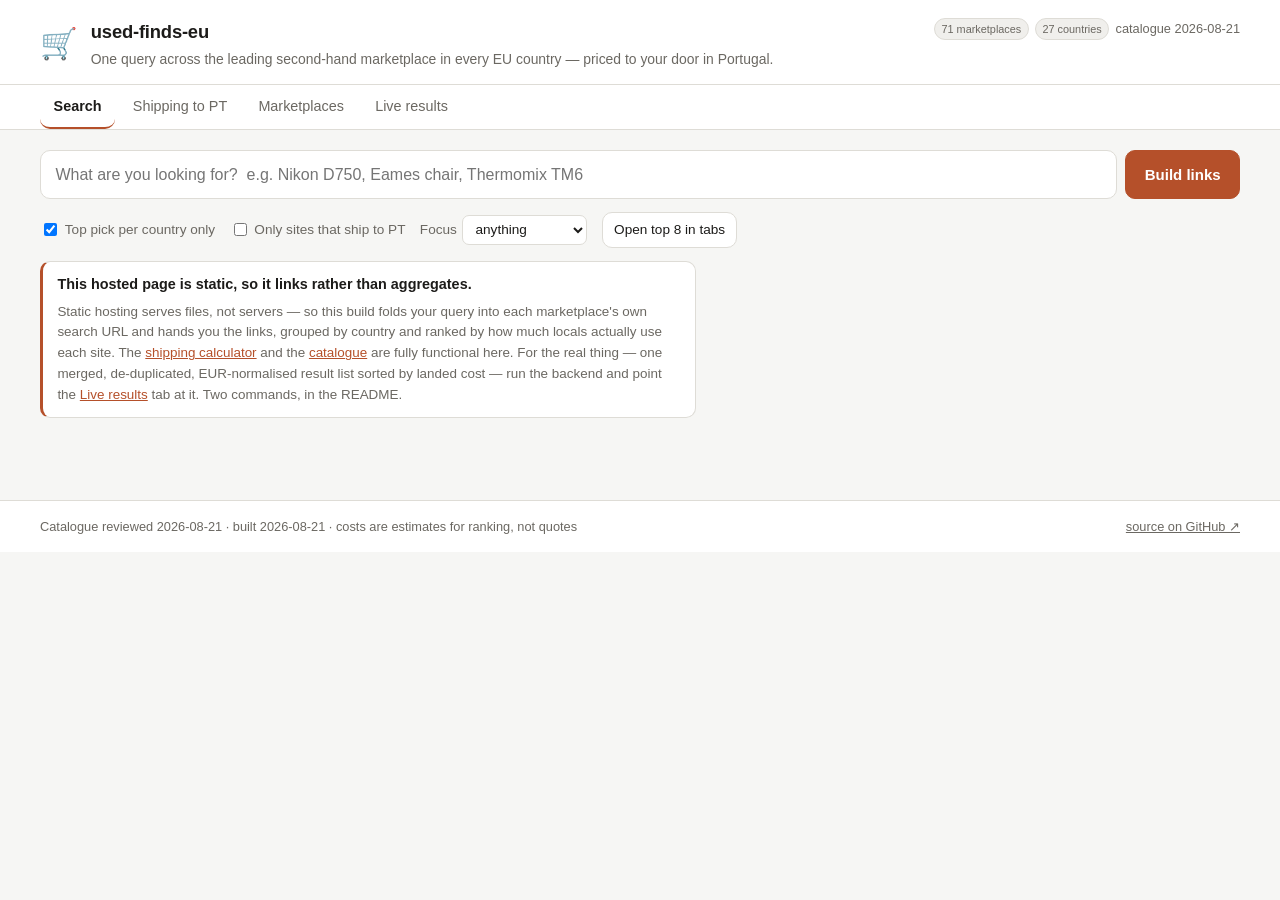
<file: site/index.html>
<!doctype html>
<html lang="en">
<head>
<meta charset="utf-8">
<meta name="viewport" content="width=device-width, initial-scale=1">
<title>used-finds-eu — search Europe's second-hand markets</title>
<meta name="description" content="One query across the leading second-hand marketplace in every EU country, with shipping routes to Portugal.">
<link rel="stylesheet" href="styles.css">
<link rel="icon" href="data:image/svg+xml,<svg xmlns='http://www.w3.org/2000/svg' viewBox='0 0 32 32'><text y='26' font-size='26'>🛒</text></svg>">
</head>
<body>

<header class="topbar">
  <div class="brand">
    <span class="logo">🛒</span>
    <div>
      <h1>used-finds-eu</h1>
      <p class="tagline">One query across the leading second-hand marketplace in every EU country — priced to your door in Portugal.</p>
    </div>
  </div>
  <div class="health" id="health"></div>
</header>

<nav class="tabs" role="tablist">
  <button class="tab active" data-tab="launch" role="tab">Search</button>
  <button class="tab" data-tab="shipping" role="tab">Shipping to PT</button>
  <button class="tab" data-tab="markets" role="tab">Marketplaces</button>
  <button class="tab" data-tab="live" role="tab">Live results</button>
</nav>

<!-- ─────────────────────────── Search launcher ─────────────────────────── -->
<section class="panel active" id="tab-launch">
  <form class="searchbar" id="launch-form">
    <input type="search" id="q" placeholder="What are you looking for?  e.g. Nikon D750, Eames chair, Thermomix TM6" autocomplete="off" required>
    <button type="submit">Build links</button>
  </form>

  <div class="controls">
    <label class="check"><input type="checkbox" id="only-top" checked> Top pick per country only</label>
    <label class="check"><input type="checkbox" id="only-ships"> Only sites that ship to PT</label>
    <label>Focus
      <select id="focus">
        <option value="">anything</option>
        <option value="general">general goods</option>
        <option value="fashion">fashion</option>
        <option value="electronics">electronics</option>
        <option value="furniture">furniture</option>
        <option value="vehicles">vehicles</option>
        <option value="collectibles">collectibles</option>
      </select>
    </label>
    <button type="button" class="ghost" id="open-top">Open top 8 in tabs</button>
    <span class="hint" id="launch-count"></span>
  </div>

  <div class="notice compact" id="static-note">
    <strong>This hosted page is static, so it links rather than aggregates.</strong>
    <p>
      Static hosting serves files, not servers — so this build folds your query into
      each marketplace's own search URL and hands you the links, grouped by country
      and ranked by how much locals actually use each site. The
      <a href="#" data-goto="shipping">shipping calculator</a> and the
      <a href="#" data-goto="markets">catalogue</a> are fully functional here.
      For the real thing — one merged, de-duplicated, EUR-normalised result list
      sorted by landed cost — run the backend and point the
      <a href="#" data-goto="live">Live results</a> tab at it. Two commands, in the README.
    </p>
  </div>

  <div id="launch-results"></div>
</section>

<!-- ───────────────────────────── Shipping ──────────────────────────────── -->
<section class="panel" id="tab-shipping">
  <p class="lede">
    Where the item is, and roughly what it is. Routes are ranked by cost <em>plus</em>
    how much of your Saturday they consume — the cheapest option is often not the
    one you want. Runs entirely in your browser.
  </p>
  <form class="shipbar" id="ship-form">
    <label>From<select id="ship-country"></select></label>
    <label>Item<input id="ship-item" placeholder="e.g. washing machine, camera lens, sofa"></label>
    <label>Price €<input type="number" id="ship-price" min="0" step="10" placeholder="optional"></label>
    <label>Weight kg<input type="number" id="ship-weight" min="0" step="0.5" placeholder="auto"></label>
    <button type="submit">Show routes</button>
  </form>
  <div id="ship-results"></div>
</section>

<!-- ──────────────────────────── Marketplaces ───────────────────────────── -->
<section class="panel" id="tab-markets">
  <p class="lede">
    The leading second-hand platform in each of the 27 EU member states, plus the
    pan-European players. <strong>Rank 1</strong> is what locals reach for first.
    <em>Confidence</em> is how sure the research is — medium and low entries are
    worth re-checking before you trust them.
  </p>
  <div class="controls">
    <input type="search" id="market-filter" placeholder="Filter by country, site or category…">
  </div>
  <div id="markets"></div>
</section>

<!-- ───────────────────────────── Live mode ─────────────────────────────── -->
<section class="panel" id="tab-live">
  <div class="notice">
    <strong>Point this page at a running backend for real aggregated results.</strong>
    <p>
      The Python service does the part a static page cannot: query ~31 marketplaces
      in parallel, convert six currencies to EUR, drop duplicates, and sort by what
      the item costs <em>delivered to Portugal</em>. Run it locally —
      <code>pip install -r backend/requirements.txt &amp;&amp; cd backend &amp;&amp; python -m ufeu.cli serve</code>
      — then paste <code>http://127.0.0.1:8000</code> below. The URL is remembered in
      this browser only; nothing is sent anywhere else.
    </p>
  </div>
  <form class="shipbar" id="live-form">
    <label>Backend URL<input id="api-url" placeholder="http://127.0.0.1:8000" size="34"></label>
    <label>Search<input id="live-q" placeholder="nikon d750"></label>
    <label>Sort
      <select id="live-sort">
        <option value="landed_asc">Cheapest delivered to PT</option>
        <option value="relevance">Best match</option>
        <option value="price_asc">Lowest price</option>
        <option value="newest">Newest</option>
      </select>
    </label>
    <button type="submit">Search</button>
  </form>
  <div class="stats" id="live-stats"></div>
  <div class="results" id="live-results"></div>
  <div class="market-status" id="live-status"></div>
</section>

<footer class="foot">
  <span id="foot-meta"></span>
  <a href="https://github.com/RenaissanceApe/used-finds-eu" target="_blank" rel="noopener noreferrer">source on GitHub ↗</a>
</footer>

<div class="drawer-backdrop hidden" id="drawer-backdrop"></div>
<aside class="drawer hidden" id="drawer">
  <button class="drawer-close" id="drawer-close" aria-label="Close">×</button>
  <div id="drawer-body"></div>
</aside>

<script src="app.js"></script>
</body>
</html>
</file>
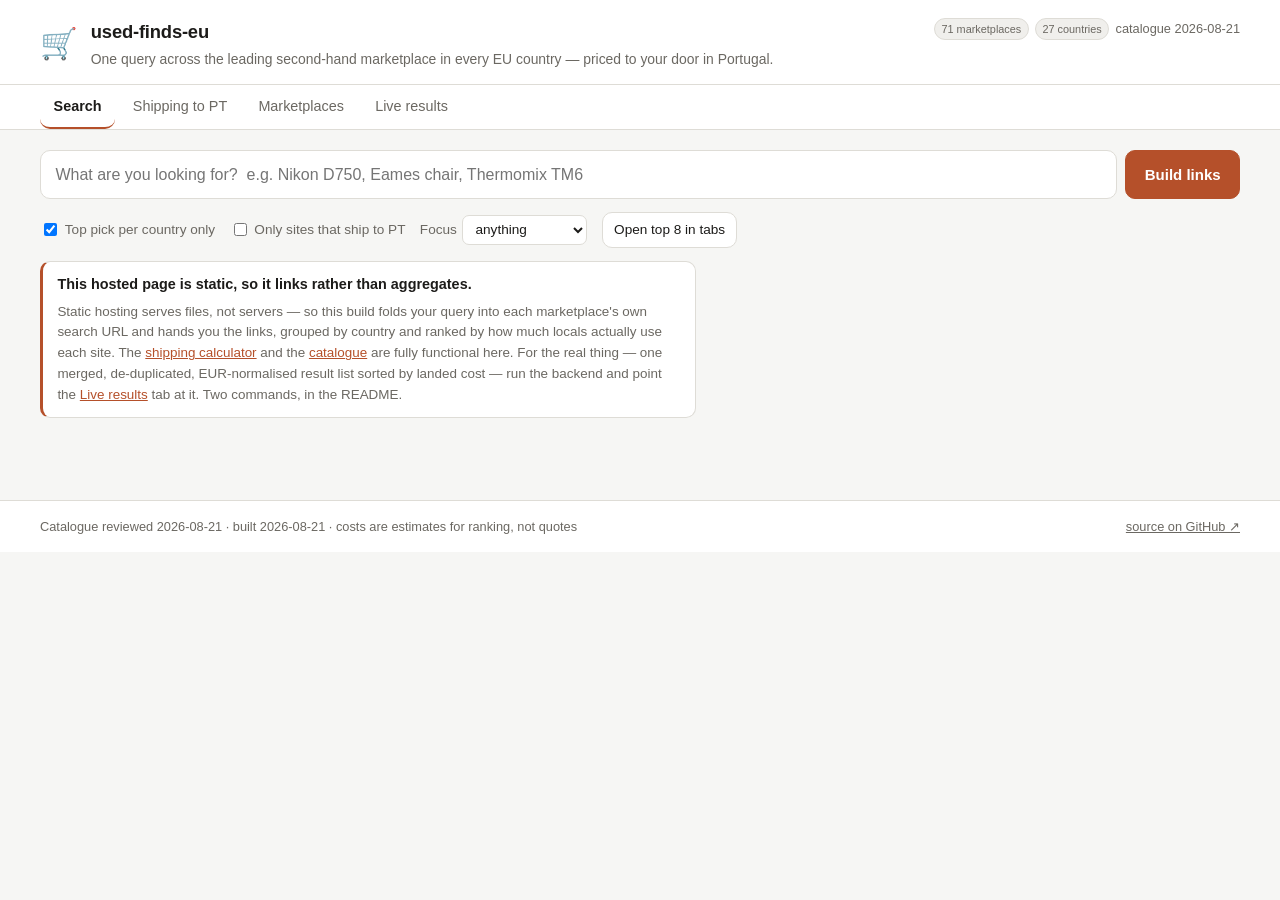
<file: site/standalone.html>
<!doctype html>
<html lang="en">
<head>
<meta charset="utf-8">
<meta name="viewport" content="width=device-width, initial-scale=1">
<title>used-finds-eu — search Europe's second-hand markets</title>
<meta name="description" content="One query across the leading second-hand marketplace in every EU country, with shipping routes to Portugal.">
<style>
:root {
  --bg: #f6f6f4;
  --surface: #ffffff;
  --surface-2: #f0efec;
  --border: #dedcd6;
  --text: #1c1b19;
  --muted: #6b6862;
  --accent: #b5502a;
  --accent-soft: #f6e7e0;
  --good: #2e7d54;
  --warn: #a8760d;
  --bad: #a83232;
  --radius: 10px;
  --shadow: 0 1px 2px rgba(0,0,0,.05), 0 6px 20px rgba(0,0,0,.05);
}
/* Three theme states, not two. A host may stamp data-theme="dark"/"light" on
   the root for an explicit choice, or stamp nothing at all and leave the OS
   preference to decide. Tokens are redefined for both dark paths so an explicit
   choice wins over the OS in either direction; components only ever read tokens. */
@media (prefers-color-scheme: dark) {
  :root:not([data-theme="light"]) {
  --bg: #16151a;
  --surface: #1e1d23;
  --surface-2: #26252c;
  --border: #35333d;
  --text: #ece9e4;
  --muted: #9c978f;
  --accent: #e0805a;
  --accent-soft: #3a2a24;
  --good: #6cc79a;
  --warn: #d7ab55;
  --bad: #e08585;
  --shadow: 0 1px 2px rgba(0,0,0,.3), 0 6px 20px rgba(0,0,0,.35);
  }
}

:root[data-theme="dark"] {
  --bg: #16151a;
  --surface: #1e1d23;
  --surface-2: #26252c;
  --border: #35333d;
  --text: #ece9e4;
  --muted: #9c978f;
  --accent: #e0805a;
  --accent-soft: #3a2a24;
  --good: #6cc79a;
  --warn: #d7ab55;
  --bad: #e08585;
  --shadow: 0 1px 2px rgba(0,0,0,.3), 0 6px 20px rgba(0,0,0,.35);
}

* { box-sizing: border-box; }
body {
  margin: 0;
  background: var(--bg);
  color: var(--text);
  font: 15px/1.55 ui-sans-serif, -apple-system, "Segoe UI", Roboto, Helvetica, Arial, sans-serif;
}
h1, h2, h3 { margin: 0; font-weight: 600; letter-spacing: -0.01em; }
a { color: inherit; }
code { background: var(--surface-2); padding: .1em .35em; border-radius: 4px; font-size: .9em; }

.topbar {
  display: flex; justify-content: space-between; align-items: flex-start; gap: 1rem;
  padding: 1.1rem clamp(1rem, 4vw, 2.5rem) .9rem;
  border-bottom: 1px solid var(--border); background: var(--surface);
}
.brand { display: flex; gap: .8rem; align-items: center; }
.logo { font-size: 1.9rem; }
.topbar h1 { font-size: 1.15rem; }
.tagline { margin: .15rem 0 0; color: var(--muted); font-size: .87rem; }
.health { font-size: .8rem; color: var(--muted); text-align: right; white-space: nowrap; }
.health .pill { display: inline-block; margin-left: .4rem; }

.tabs {
  display: flex; gap: .25rem; padding: 0 clamp(1rem, 4vw, 2.5rem);
  background: var(--surface); border-bottom: 1px solid var(--border);
  overflow-x: auto;
}
.tab {
  background: none; border: 0; border-bottom: 2px solid transparent;
  padding: .6rem .85rem; color: var(--muted); font: inherit; font-size: .9rem;
  cursor: pointer; white-space: nowrap;
}
.tab:hover { color: var(--text); }
.tab.active { color: var(--text); border-bottom-color: var(--accent); font-weight: 600; }

.panel { display: none; padding: 1.25rem clamp(1rem, 4vw, 2.5rem) 4rem; }
.panel.active { display: block; }
.lede { color: var(--muted); max-width: 68ch; margin: 0 0 1.1rem; }

.searchbar { display: flex; gap: .5rem; margin-bottom: .8rem; }
.searchbar input {
  flex: 1; padding: .75rem .9rem; font-size: 1rem; color: var(--text);
  background: var(--surface); border: 1px solid var(--border); border-radius: var(--radius);
}
.searchbar input:focus, select:focus, .controls input:focus { outline: 2px solid var(--accent); outline-offset: 1px; }
button {
  font: inherit; cursor: pointer; border-radius: var(--radius);
  border: 1px solid var(--accent); background: var(--accent); color: #fff; padding: .75rem 1.15rem; font-weight: 600;
}
button:disabled { opacity: .55; cursor: progress; }
button.ghost { background: var(--surface); color: var(--text); border-color: var(--border); padding: .4rem .7rem; font-weight: 500; }

.controls { display: flex; flex-wrap: wrap; gap: .5rem .9rem; align-items: center; font-size: .85rem; color: var(--muted); margin-bottom: .8rem; }
.controls label { display: flex; align-items: center; gap: .35rem; }
.controls input, .controls select, .shipbar input, .shipbar select {
  padding: .35rem .5rem; font: inherit; font-size: .85rem; color: var(--text);
  background: var(--surface); border: 1px solid var(--border); border-radius: 7px;
}
.controls input[type=number] { width: 5.5rem; }
.controls .check { gap: .3rem; }

.country-picker {
  display: grid; grid-template-columns: repeat(auto-fill, minmax(160px, 1fr)); gap: .3rem .8rem;
  background: var(--surface); border: 1px solid var(--border); border-radius: var(--radius);
  padding: .8rem 1rem; margin-bottom: .9rem; font-size: .85rem;
}
.country-picker label { display: flex; gap: .4rem; align-items: center; }
.hidden { display: none !important; }

.layout { display: grid; grid-template-columns: 220px 1fr; gap: 1.4rem; align-items: start; }
@media (max-width: 800px) { .layout { grid-template-columns: 1fr; } }

.facets { position: sticky; top: .5rem; font-size: .85rem; }
.facets h3 { font-size: .72rem; text-transform: uppercase; letter-spacing: .07em; color: var(--muted); margin: 1rem 0 .4rem; }
.facets h3:first-child { margin-top: 0; }
.facet {
  display: flex; justify-content: space-between; gap: .5rem; width: 100%;
  background: none; border: 0; border-radius: 6px; color: var(--text);
  padding: .25rem .4rem; text-align: left; font: inherit; font-size: .85rem; font-weight: 400; cursor: pointer;
}
.facet:hover { background: var(--surface-2); }
.facet.on { background: var(--accent-soft); color: var(--accent); font-weight: 600; }
.facet .n { color: var(--muted); font-variant-numeric: tabular-nums; }
.facet.on .n { color: inherit; }

.stats { color: var(--muted); font-size: .85rem; margin-bottom: .8rem; min-height: 1.4rem; }
.results { display: grid; grid-template-columns: repeat(auto-fill, minmax(230px, 1fr)); gap: .9rem; }

.card {
  background: var(--surface); border: 1px solid var(--border); border-radius: var(--radius);
  overflow: hidden; display: flex; flex-direction: column; box-shadow: var(--shadow);
}
.card .thumb {
  aspect-ratio: 4 / 3; background: var(--surface-2) center/cover no-repeat;
  display: grid; place-items: center; color: var(--muted); font-size: 1.6rem;
}
.card .body { padding: .6rem .7rem .7rem; display: flex; flex-direction: column; gap: .35rem; flex: 1; }
.card .title {
  font-size: .88rem; font-weight: 600; line-height: 1.3; text-decoration: none;
  display: -webkit-box; -webkit-line-clamp: 2; -webkit-box-orient: vertical; overflow: hidden;
}
.card .title:hover { color: var(--accent); }
.card .prices { display: flex; align-items: baseline; gap: .45rem; flex-wrap: wrap; }
.card .price { font-size: 1.05rem; font-weight: 700; font-variant-numeric: tabular-nums; }
.card .landed { font-size: .78rem; color: var(--muted); }
.card .meta { display: flex; gap: .3rem; flex-wrap: wrap; margin-top: auto; padding-top: .3rem; }

.badge {
  font-size: .68rem; padding: .12rem .4rem; border-radius: 999px;
  background: var(--surface-2); color: var(--muted); border: 1px solid var(--border); white-space: nowrap;
}
.badge.country { background: var(--accent-soft); color: var(--accent); border-color: transparent; font-weight: 700; }
.badge.ship { cursor: pointer; }
.badge.ship:hover { border-color: var(--accent); color: var(--accent); }
.badge.ok { color: var(--good); }
.badge.warn { color: var(--warn); }
.badge.bad { color: var(--bad); }

.market-status { margin-top: 1.6rem; font-size: .82rem; }
.market-status h3 { font-size: .72rem; text-transform: uppercase; letter-spacing: .07em; color: var(--muted); margin-bottom: .5rem; }
.status-row {
  display: flex; gap: .6rem; align-items: baseline; padding: .28rem .4rem;
  border-bottom: 1px solid var(--border);
}
.status-row .name { min-width: 190px; font-weight: 500; }
.status-row .msg { color: var(--muted); flex: 1; }

.country-block { margin-bottom: 1.5rem; }
.country-block h2 { font-size: .95rem; display: flex; gap: .5rem; align-items: baseline; }
.country-block h2 .zone { font-size: .7rem; color: var(--muted); font-weight: 400; }
.market-card {
  background: var(--surface); border: 1px solid var(--border); border-radius: var(--radius);
  padding: .7rem .85rem; margin-top: .5rem;
}
.market-card .head { display: flex; gap: .5rem; align-items: baseline; flex-wrap: wrap; }
.market-card .why { color: var(--muted); font-size: .84rem; margin: .3rem 0 0; max-width: 78ch; }
.market-card .ship-note { font-size: .8rem; margin: .35rem 0 0; color: var(--muted); }
.market-card .ship-note b { color: var(--text); font-weight: 600; }

.notice {
  background: var(--surface); border: 1px solid var(--border); border-left: 3px solid var(--accent);
  border-radius: var(--radius); padding: .9rem 1.1rem; margin-bottom: 1.2rem; max-width: 82ch;
}
.notice p { margin: .4rem 0 0; color: var(--muted); font-size: .88rem; }

.account-row {
  display: grid; grid-template-columns: 1fr auto; gap: .6rem; align-items: start;
  background: var(--surface); border: 1px solid var(--border); border-radius: var(--radius);
  padding: .7rem .85rem; margin-bottom: .5rem;
}
.account-row .sub { color: var(--muted); font-size: .82rem; margin-top: .2rem; }
.account-row .actions { display: flex; gap: .4rem; align-items: center; }
.account-row input { padding: .35rem .5rem; font: inherit; font-size: .82rem; width: 15rem; background: var(--surface-2); color: var(--text); border: 1px solid var(--border); border-radius: 7px; }

.shipbar { display: flex; flex-wrap: wrap; gap: .6rem; align-items: end; margin-bottom: 1.2rem; }
.shipbar label { display: flex; flex-direction: column; gap: .25rem; font-size: .8rem; color: var(--muted); }

.route {
  background: var(--surface); border: 1px solid var(--border); border-radius: var(--radius);
  padding: .8rem 1rem; margin-bottom: .6rem;
}
.route.top { border-color: var(--accent); }
.route .head { display: flex; gap: .6rem; align-items: baseline; flex-wrap: wrap; }
.route .cost { font-size: 1.1rem; font-weight: 700; font-variant-numeric: tabular-nums; }
.route .name { font-weight: 600; }
.route p { margin: .4rem 0 0; color: var(--muted); font-size: .87rem; max-width: 80ch; }
.route ul { margin: .45rem 0 0; padding-left: 1.1rem; font-size: .85rem; color: var(--muted); }
.route ul.caveats li { color: var(--warn); }
.route .providers { margin-top: .5rem; display: flex; gap: .4rem; flex-wrap: wrap; }
.route .providers a { font-size: .76rem; text-decoration: none; }

.drawer-backdrop { position: fixed; inset: 0; background: rgba(0,0,0,.35); z-index: 20; }
.drawer {
  position: fixed; top: 0; right: 0; bottom: 0; width: min(520px, 94vw); z-index: 21;
  background: var(--bg); border-left: 1px solid var(--border);
  overflow-y: auto; padding: 1.3rem 1.4rem 3rem; box-shadow: -8px 0 30px rgba(0,0,0,.15);
}
.drawer-close {
  position: absolute; top: .6rem; right: .8rem; background: none; border: 0;
  color: var(--muted); font-size: 1.6rem; line-height: 1; padding: .1rem .4rem;
}
.drawer h2 { font-size: 1rem; padding-right: 2rem; }
.drawer .sub { color: var(--muted); font-size: .85rem; margin: .3rem 0 1rem; }

.empty { color: var(--muted); padding: 2rem 0; text-align: center; }
.spinner { display: inline-block; width: .8rem; height: .8rem; border: 2px solid var(--border); border-top-color: var(--accent); border-radius: 50%; animation: spin .7s linear infinite; vertical-align: -1px; }
@keyframes spin { to { transform: rotate(360deg); } }

/* ── static-site additions ─────────────────────────────────────────────── */
.hint { color: var(--muted); font-size: .82rem; }
.notice.compact { padding: .7rem .9rem; margin: .2rem 0 1.1rem; font-size: .9rem; }
.notice.compact p { font-size: .84rem; }
.notice a { color: var(--accent); }

.launch-country { margin-bottom: 1.1rem; }
.launch-country h2 {
  font-size: .78rem; text-transform: uppercase; letter-spacing: .07em;
  color: var(--muted); margin-bottom: .45rem;
  display: flex; align-items: baseline; gap: .5rem; flex-wrap: wrap;
}
.launch-grid { display: grid; grid-template-columns: repeat(auto-fill, minmax(280px, 1fr)); gap: .5rem; }
.launch-card {
  display: block; text-decoration: none; background: var(--surface);
  border: 1px solid var(--border); border-radius: var(--radius);
  padding: .6rem .75rem; transition: border-color .12s, transform .12s;
}
.launch-card:hover { border-color: var(--accent); transform: translateY(-1px); }
.launch-card .row { display: flex; gap: .45rem; align-items: baseline; flex-wrap: wrap; }
.launch-card .site { font-weight: 600; font-size: .92rem; }
.launch-card .go { margin-left: auto; color: var(--accent); font-size: .8rem; font-weight: 600; }
.launch-card .sub-row {
  display: flex; gap: .4rem; align-items: baseline; justify-content: space-between;
  color: var(--muted); font-size: .78rem; margin-top: .15rem;
}
.launch-card .why {
  color: var(--muted); font-size: .8rem; margin: .3rem 0 0; line-height: 1.4;
  display: -webkit-box; -webkit-line-clamp: 2; -webkit-box-orient: vertical; overflow: hidden;
}
.rank1 { border-left: 3px solid var(--accent); }

#market-filter {
  width: min(420px, 100%); padding: .5rem .7rem; font: inherit; font-size: .9rem;
  color: var(--text); background: var(--surface);
  border: 1px solid var(--border); border-radius: var(--radius);
}

.foot {
  display: flex; justify-content: space-between; gap: 1rem; flex-wrap: wrap;
  padding: 1rem clamp(1rem, 4vw, 2.5rem); border-top: 1px solid var(--border);
  color: var(--muted); font-size: .8rem; background: var(--surface);
}
.foot a { color: var(--muted); }

</style>
<link rel="icon" href="data:image/svg+xml,<svg xmlns='http://www.w3.org/2000/svg' viewBox='0 0 32 32'><text y='26' font-size='26'>🛒</text></svg>">
</head>
<body>

<header class="topbar">
  <div class="brand">
    <span class="logo">🛒</span>
    <div>
      <h1>used-finds-eu</h1>
      <p class="tagline">One query across the leading second-hand marketplace in every EU country — priced to your door in Portugal.</p>
    </div>
  </div>
  <div class="health" id="health"></div>
</header>

<nav class="tabs" role="tablist">
  <button class="tab active" data-tab="launch" role="tab">Search</button>
  <button class="tab" data-tab="shipping" role="tab">Shipping to PT</button>
  <button class="tab" data-tab="markets" role="tab">Marketplaces</button>
  <button class="tab" data-tab="live" role="tab">Live results</button>
</nav>

<!-- ─────────────────────────── Search launcher ─────────────────────────── -->
<section class="panel active" id="tab-launch">
  <form class="searchbar" id="launch-form">
    <input type="search" id="q" placeholder="What are you looking for?  e.g. Nikon D750, Eames chair, Thermomix TM6" autocomplete="off" required>
    <button type="submit">Build links</button>
  </form>

  <div class="controls">
    <label class="check"><input type="checkbox" id="only-top" checked> Top pick per country only</label>
    <label class="check"><input type="checkbox" id="only-ships"> Only sites that ship to PT</label>
    <label>Focus
      <select id="focus">
        <option value="">anything</option>
        <option value="general">general goods</option>
        <option value="fashion">fashion</option>
        <option value="electronics">electronics</option>
        <option value="furniture">furniture</option>
        <option value="vehicles">vehicles</option>
        <option value="collectibles">collectibles</option>
      </select>
    </label>
    <button type="button" class="ghost" id="open-top">Open top 8 in tabs</button>
    <span class="hint" id="launch-count"></span>
  </div>

  <div class="notice compact" id="static-note">
    <strong>This hosted page is static, so it links rather than aggregates.</strong>
    <p>
      Static hosting serves files, not servers — so this build folds your query into
      each marketplace's own search URL and hands you the links, grouped by country
      and ranked by how much locals actually use each site. The
      <a href="#" data-goto="shipping">shipping calculator</a> and the
      <a href="#" data-goto="markets">catalogue</a> are fully functional here.
      For the real thing — one merged, de-duplicated, EUR-normalised result list
      sorted by landed cost — run the backend and point the
      <a href="#" data-goto="live">Live results</a> tab at it. Two commands, in the README.
    </p>
  </div>

  <div id="launch-results"></div>
</section>

<!-- ───────────────────────────── Shipping ──────────────────────────────── -->
<section class="panel" id="tab-shipping">
  <p class="lede">
    Where the item is, and roughly what it is. Routes are ranked by cost <em>plus</em>
    how much of your Saturday they consume — the cheapest option is often not the
    one you want. Runs entirely in your browser.
  </p>
  <form class="shipbar" id="ship-form">
    <label>From<select id="ship-country"></select></label>
    <label>Item<input id="ship-item" placeholder="e.g. washing machine, camera lens, sofa"></label>
    <label>Price €<input type="number" id="ship-price" min="0" step="10" placeholder="optional"></label>
    <label>Weight kg<input type="number" id="ship-weight" min="0" step="0.5" placeholder="auto"></label>
    <button type="submit">Show routes</button>
  </form>
  <div id="ship-results"></div>
</section>

<!-- ──────────────────────────── Marketplaces ───────────────────────────── -->
<section class="panel" id="tab-markets">
  <p class="lede">
    The leading second-hand platform in each of the 27 EU member states, plus the
    pan-European players. <strong>Rank 1</strong> is what locals reach for first.
    <em>Confidence</em> is how sure the research is — medium and low entries are
    worth re-checking before you trust them.
  </p>
  <div class="controls">
    <input type="search" id="market-filter" placeholder="Filter by country, site or category…">
  </div>
  <div id="markets"></div>
</section>

<!-- ───────────────────────────── Live mode ─────────────────────────────── -->
<section class="panel" id="tab-live">
  <div class="notice">
    <strong>Point this page at a running backend for real aggregated results.</strong>
    <p>
      The Python service does the part a static page cannot: query ~31 marketplaces
      in parallel, convert six currencies to EUR, drop duplicates, and sort by what
      the item costs <em>delivered to Portugal</em>. Run it locally —
      <code>pip install -r backend/requirements.txt &amp;&amp; cd backend &amp;&amp; python -m ufeu.cli serve</code>
      — then paste <code>http://127.0.0.1:8000</code> below. The URL is remembered in
      this browser only; nothing is sent anywhere else.
    </p>
  </div>
  <form class="shipbar" id="live-form">
    <label>Backend URL<input id="api-url" placeholder="http://127.0.0.1:8000" size="34"></label>
    <label>Search<input id="live-q" placeholder="nikon d750"></label>
    <label>Sort
      <select id="live-sort">
        <option value="landed_asc">Cheapest delivered to PT</option>
        <option value="relevance">Best match</option>
        <option value="price_asc">Lowest price</option>
        <option value="newest">Newest</option>
      </select>
    </label>
    <button type="submit">Search</button>
  </form>
  <div class="stats" id="live-stats"></div>
  <div class="results" id="live-results"></div>
  <div class="market-status" id="live-status"></div>
</section>

<footer class="foot">
  <span id="foot-meta"></span>
  <a href="https://github.com/RenaissanceApe/used-finds-eu" target="_blank" rel="noopener noreferrer">source on GitHub ↗</a>
</footer>

<div class="drawer-backdrop hidden" id="drawer-backdrop"></div>
<aside class="drawer hidden" id="drawer">
  <button class="drawer-close" id="drawer-close" aria-label="Close">×</button>
  <div id="drawer-body"></div>
</aside>

<script>window.UFEU_DATA = {"generated": "2026-08-21", "catalog_updated": "2026-08-21", "countries": {"AT": {"name": "Austria", "currency": "EUR", "zone": 3}, "BE": {"name": "Belgium", "currency": "EUR", "zone": 2}, "BG": {"name": "Bulgaria", "currency": "BGN", "zone": 4}, "HR": {"name": "Croatia", "currency": "EUR", "zone": 3}, "CY": {"name": "Cyprus", "currency": "EUR", "zone": 5}, "CZ": {"name": "Czechia", "currency": "CZK", "zone": 3}, "DK": {"name": "Denmark", "currency": "DKK", "zone": 3}, "EE": {"name": "Estonia", "currency": "EUR", "zone": 4}, "FI": {"name": "Finland", "currency": "EUR", "zone": 4}, "FR": {"name": "France", "currency": "EUR", "zone": 2}, "DE": {"name": "Germany", "currency": "EUR", "zone": 2}, "GR": {"name": "Greece", "currency": "EUR", "zone": 4}, "HU": {"name": "Hungary", "currency": "HUF", "zone": 3}, "IE": {"name": "Ireland", "currency": "EUR", "zone": 3}, "IT": {"name": "Italy", "currency": "EUR", "zone": 2}, "LV": {"name": "Latvia", "currency": "EUR", "zone": 4}, "LT": {"name": "Lithuania", "currency": "EUR", "zone": 4}, "LU": {"name": "Luxembourg", "currency": "EUR", "zone": 2}, "MT": {"name": "Malta", "currency": "EUR", "zone": 5}, "NL": {"name": "Netherlands", "currency": "EUR", "zone": 2}, "PL": {"name": "Poland", "currency": "PLN", "zone": 3}, "PT": {"name": "Portugal", "currency": "EUR", "zone": 0}, "RO": {"name": "Romania", "currency": "RON", "zone": 4}, "SK": {"name": "Slovakia", "currency": "EUR", "zone": 3}, "SI": {"name": "Slovenia", "currency": "EUR", "zone": 3}, "ES": {"name": "Spain", "currency": "EUR", "zone": 1}, "SE": {"name": "Sweden", "currency": "SEK", "zone": 4}, "EU": {"name": "Pan-European", "currency": "EUR", "zone": 2}}, "marketplaces": [{"id": "willhaben_at", "name": "willhaben.at", "country": "AT", "rank": 1, "scope": "national", "site": "https://www.willhaben.at", "focus": ["general", "furniture", "electronics", "vehicles"], "engine": "json_api", "enabled": true, "confidence": "high", "why": "Austria's dominant classifieds site — the local Kleinanzeigen, ~4M+ monthly users in a 9M country.", "ships_to_pt": false, "shipping_notes": "willhaben has \"Kaufabwicklung\" with paid shipping, but Austrian sellers rarely ship outside AT/DE. Route via a DE/AT forwarder or ask the seller to accept a prepaid label you generate (see shipping strategy `prepaid_label`).", "account": {"kind": "session", "required": false, "signup_url": "https://www.willhaben.at/iad/registrieren", "signup_method": ["email"], "captcha": true, "notes": null}, "search": {"url": "https://www.willhaben.at/iad/kaufen-und-verkaufen/marktplatz?keyword=%QUERY%", "encoding": "component"}}, {"id": "vinted_at", "name": "Vinted Austria", "country": "AT", "rank": 2, "scope": "national", "site": "https://www.vinted.at", "focus": ["fashion", "kids", "home", "books"], "engine": "vinted", "enabled": false, "confidence": "high", "why": "Top-3 resale app locally; strongest for fashion, kids and home textiles.", "ships_to_pt": true, "shipping_notes": "Cross-border shipping inside the Vinted pool, Buyer Protection included.", "account": {"kind": "session", "required": false, "signup_url": "https://www.vinted.at/member/signup", "signup_method": [], "captcha": true, "notes": null}, "search": {"url": "https://www.vinted.at/catalog?search_text=%QUERY%", "encoding": "component"}}, {"id": "ebay_at", "name": "eBay AT", "country": "AT", "rank": 2, "scope": "national", "site": "https://www.ebay.at", "focus": ["general", "electronics", "collectibles", "parts"], "engine": "ebay_browse", "enabled": true, "confidence": "high", "why": "The only large EU marketplace with a first-class, documented, free public search API. Nine EU sites (DE/FR/IT/ES/IE/NL/AT/BE/PL) behind one call, and \"used\" is a real filter rather than a guess. Start here.", "ships_to_pt": true, "shipping_notes": "eBay International Shipping / seller-declared EU shipping. Filter by \"ships to PT\" in the UI.", "account": {"kind": "api_key", "required": true, "signup_url": "https://developer.ebay.com/my/keys", "signup_method": [], "captcha": false, "notes": "Free developer account, self-service. Create a production keyset, then `ufeu accounts set ebay --client-id ... --client-secret ...`. No scraping, no ToS grey zone, ~5000 calls/day on the default tier."}, "search": {"url": "https://www.ebay.at/sch/i.html?_nkw=%QUERY%&LH_ItemCondition=4", "encoding": "component"}, "derived_from": "ebay"}, {"id": "tweedehands_be", "name": "2dehands.be / 2ememain.be", "country": "BE", "rank": 1, "scope": "national", "site": "https://www.2dehands.be", "focus": ["general", "furniture", "electronics"], "engine": "json_api", "enabled": true, "confidence": "high", "why": "The Belgian arm of the Marktplaats (Adevinta) stack and the country's", "ships_to_pt": false, "shipping_notes": "Native shipping only within BE/NL. Cross-border needs a prepaid label or forwarder.", "account": {"kind": "session", "required": false, "signup_url": "https://www.2dehands.be/identity/v2/registration", "signup_method": [], "captcha": true, "notes": null}, "search": {"url": "https://www.2dehands.be/lrp/api/search?query=%QUERY%&limit=24&offset=0", "encoding": "component"}}, {"id": "vinted_be", "name": "Vinted Belgium", "country": "BE", "rank": 1, "scope": "national", "site": "https://www.vinted.be", "focus": ["fashion", "kids", "home", "books"], "engine": "vinted", "enabled": false, "confidence": "high", "why": "Vinted is the most-used second-hand app in this country.", "ships_to_pt": true, "shipping_notes": "Cross-border shipping inside the Vinted pool, Buyer Protection included.", "account": {"kind": "session", "required": false, "signup_url": "https://www.vinted.be/member/signup", "signup_method": [], "captcha": true, "notes": null}, "search": {"url": "https://www.vinted.be/catalog?search_text=%QUERY%", "encoding": "component"}}, {"id": "ebay_be", "name": "eBay BE", "country": "BE", "rank": 2, "scope": "national", "site": "https://www.befr.ebay.be", "focus": ["general", "electronics", "collectibles", "parts"], "engine": "ebay_browse", "enabled": true, "confidence": "high", "why": "The only large EU marketplace with a first-class, documented, free public search API. Nine EU sites (DE/FR/IT/ES/IE/NL/AT/BE/PL) behind one call, and \"used\" is a real filter rather than a guess. Start here.", "ships_to_pt": true, "shipping_notes": "eBay International Shipping / seller-declared EU shipping. Filter by \"ships to PT\" in the UI.", "account": {"kind": "api_key", "required": true, "signup_url": "https://developer.ebay.com/my/keys", "signup_method": [], "captcha": false, "notes": "Free developer account, self-service. Create a production keyset, then `ufeu accounts set ebay --client-id ... --client-secret ...`. No scraping, no ToS grey zone, ~5000 calls/day on the default tier."}, "search": {"url": "https://www.befr.ebay.be/sch/i.html?_nkw=%QUERY%&LH_ItemCondition=4", "encoding": "component"}, "derived_from": "ebay"}, {"id": "olx_bg", "name": "OLX.bg", "country": "BG", "rank": 1, "scope": "national", "site": "https://www.olx.bg", "focus": ["general", "electronics", "vehicles"], "engine": "olx", "enabled": true, "confidence": "high", "why": "OLX is the leading general classifieds platform in Bulgaria; Bazar.bg is the local challenger.", "ships_to_pt": false, "shipping_notes": "Econt/Speedy domestic only; needs forwarder or prepaid label.", "account": {"kind": "session", "required": false, "signup_url": "https://www.olx.bg/account/", "signup_method": ["email", "phone"], "captcha": true, "notes": null}, "search": {"url": "https://www.olx.bg/ads/q-%QUERY%/", "encoding": "dash"}}, {"id": "bazar_bg", "name": "Bazar.bg", "country": "BG", "rank": 2, "scope": "national", "site": "https://bazar.bg", "focus": ["general"], "engine": "html", "enabled": false, "confidence": "medium", "why": "Long-running Bulgarian classifieds portal, strong in electronics and hobby goods.", "ships_to_pt": false, "shipping_notes": null, "account": {"kind": "session", "required": false, "signup_url": null, "signup_method": [], "captcha": false, "notes": null}, "search": {"url": "https://bazar.bg/obiavi?q=%QUERY%", "encoding": "component"}}, {"id": "bazaraki_cy", "name": "Bazaraki", "country": "CY", "rank": 1, "scope": "national", "site": "https://www.bazaraki.com", "focus": ["general", "vehicles", "property"], "engine": "html", "enabled": true, "confidence": "high", "why": "The unambiguous", "ships_to_pt": false, "shipping_notes": "Island market — shipping to PT is expensive; treat as low priority unless the item is rare.", "account": {"kind": "session", "required": false, "signup_url": "https://www.bazaraki.com/accounts/signup/", "signup_method": [], "captcha": false, "notes": null}, "search": {"url": "https://www.bazaraki.com/search/?q=%QUERY%", "encoding": "component"}}, {"id": "bazos_cz", "name": "Bazoš.cz", "country": "CZ", "rank": 1, "scope": "national", "site": "https://www.bazos.cz", "focus": ["general", "electronics", "hobby"], "engine": "html", "enabled": true, "confidence": "high", "why": "Czechia's highest-traffic peer-to-peer ads site. Deliberately primitive HTML, no JS, no bot defences — which makes it one of the easiest and most reliable sources in this whole catalogue.", "ships_to_pt": false, "shipping_notes": "Zásilkovna/Packeta reaches PT cheaply — Packeta has PT pickup points. Good prepaid-label candidate.", "account": {"kind": "none", "required": false, "signup_url": "https://www.bazos.cz/pridat-inzerat.php", "signup_method": [], "captcha": false, "notes": "Posting needs only email + SMS confirmation; browsing needs nothing."}, "search": {"url": "https://www.bazos.cz/search.php?hledat=%QUERY%&hlokalita=&humkreis=25&cenaod=&cenado=", "encoding": "component"}}, {"id": "vinted_cz", "name": "Vinted Czechia", "country": "CZ", "rank": 1, "scope": "national", "site": "https://www.vinted.cz", "focus": ["fashion", "kids", "home", "books"], "engine": "vinted", "enabled": false, "confidence": "high", "why": "Vinted is the most-used second-hand app in this country.", "ships_to_pt": true, "shipping_notes": "Cross-border shipping inside the Vinted pool, Buyer Protection included.", "account": {"kind": "session", "required": false, "signup_url": "https://www.vinted.cz/member/signup", "signup_method": [], "captcha": true, "notes": null}, "search": {"url": "https://www.vinted.cz/catalog?search_text=%QUERY%", "encoding": "component"}}, {"id": "sbazar_cz", "name": "Sbazar.cz", "country": "CZ", "rank": 2, "scope": "national", "site": "https://www.sbazar.cz", "focus": ["general"], "engine": "json_api", "enabled": false, "confidence": "high", "why": "Seznam's classifieds arm; second to Bazoš but better mobile reach.", "ships_to_pt": false, "shipping_notes": null, "account": {"kind": "session", "required": false, "signup_url": null, "signup_method": [], "captcha": false, "notes": null}, "search": {"url": "https://www.sbazar.cz/api/v1/items/search?query=%QUERY%&limit=24", "encoding": "component"}}, {"id": "kleinanzeigen_de", "name": "Kleinanzeigen.de", "country": "DE", "rank": 1, "scope": "national", "site": "https://www.kleinanzeigen.de", "focus": ["general", "furniture", "electronics", "bikes"], "engine": "html", "enabled": true, "confidence": "high", "why": "Germany's #1 classifieds platform (the former eBay Kleinanzeigen, spun out in 2021), 30M+ users. The deepest pool of used goods in the EU, and German sellers price hardware realistically.", "ships_to_pt": false, "shipping_notes": "Has integrated DHL/Hermes shipping but domestic-only. Germany is the best market for the `forwarder_de` strategy (myGermany, Meest) and for prepaid labels — German sellers are used to \"Paket\" workflows.", "account": {"kind": "session", "required": false, "signup_url": "https://www.kleinanzeigen.de/m-einloggen.html", "signup_method": ["email"], "captcha": true, "notes": "Aggressive bot detection. Keep rate limits low and prefer a residential connection."}, "search": {"url": "https://www.kleinanzeigen.de/s-%QUERY%/k0", "encoding": "slug"}}, {"id": "vinted_de", "name": "Vinted Germany", "country": "DE", "rank": 2, "scope": "national", "site": "https://www.vinted.de", "focus": ["fashion", "kids", "home", "books"], "engine": "vinted", "enabled": false, "confidence": "high", "why": "Top-3 resale app locally; strongest for fashion, kids and home textiles.", "ships_to_pt": true, "shipping_notes": "Cross-border shipping inside the Vinted pool, Buyer Protection included.", "account": {"kind": "session", "required": false, "signup_url": "https://www.vinted.de/member/signup", "signup_method": [], "captcha": true, "notes": null}, "search": {"url": "https://www.vinted.de/catalog?search_text=%QUERY%", "encoding": "component"}}, {"id": "ebay_de", "name": "eBay DE", "country": "DE", "rank": 2, "scope": "national", "site": "https://www.ebay.de", "focus": ["general", "electronics", "collectibles", "parts"], "engine": "ebay_browse", "enabled": true, "confidence": "high", "why": "The only large EU marketplace with a first-class, documented, free public search API. Nine EU sites (DE/FR/IT/ES/IE/NL/AT/BE/PL) behind one call, and \"used\" is a real filter rather than a guess. Start here.", "ships_to_pt": true, "shipping_notes": "eBay International Shipping / seller-declared EU shipping. Filter by \"ships to PT\" in the UI.", "account": {"kind": "api_key", "required": true, "signup_url": "https://developer.ebay.com/my/keys", "signup_method": [], "captcha": false, "notes": "Free developer account, self-service. Create a production keyset, then `ufeu accounts set ebay --client-id ... --client-secret ...`. No scraping, no ToS grey zone, ~5000 calls/day on the default tier."}, "search": {"url": "https://www.ebay.de/sch/i.html?_nkw=%QUERY%&LH_ItemCondition=4", "encoding": "component"}, "derived_from": "ebay"}, {"id": "dba_dk", "name": "DBA (Den Blå Avis)", "country": "DK", "rank": 1, "scope": "national", "site": "https://www.dba.dk", "focus": ["general", "furniture", "vehicles"], "engine": "json_api", "enabled": true, "confidence": "high", "why": "Denmark's default second-hand marketplace for four decades, now Schibsted-owned.", "ships_to_pt": false, "shipping_notes": "DAO/GLS domestic. Prepaid label or forwarder for PT.", "account": {"kind": "session", "required": false, "signup_url": "https://www.dba.dk/bruger/opret", "signup_method": [], "captcha": true, "notes": null}, "search": {"url": "https://www.dba.dk/soeg/?soeg=%QUERY%", "encoding": "component"}}, {"id": "vinted_dk", "name": "Vinted Denmark", "country": "DK", "rank": 2, "scope": "national", "site": "https://www.vinted.dk", "focus": ["fashion", "kids", "home", "books"], "engine": "vinted", "enabled": false, "confidence": "high", "why": "Top-3 resale app locally; strongest for fashion, kids and home textiles.", "ships_to_pt": true, "shipping_notes": "Cross-border shipping inside the Vinted pool, Buyer Protection included.", "account": {"kind": "session", "required": false, "signup_url": "https://www.vinted.dk/member/signup", "signup_method": [], "captcha": true, "notes": null}, "search": {"url": "https://www.vinted.dk/catalog?search_text=%QUERY%", "encoding": "component"}}, {"id": "okidoki_ee", "name": "Okidoki.ee", "country": "EE", "rank": 1, "scope": "national", "site": "https://www.okidoki.ee", "focus": ["general"], "engine": "html", "enabled": true, "confidence": "medium", "why": "Estonia's leading general classifieds site; Osta.ee is the auction-format alternative.", "ships_to_pt": false, "shipping_notes": "Omniva/Itella. Baltic → PT via prepaid label works but is slow (7-12d).", "account": {"kind": "session", "required": false, "signup_url": null, "signup_method": [], "captcha": false, "notes": null}, "search": {"url": "https://www.okidoki.ee/buy/all/?query=%QUERY%", "encoding": "component"}}, {"id": "osta_ee", "name": "Osta.ee", "country": "EE", "rank": 2, "scope": "national", "site": "https://www.osta.ee", "focus": ["general", "auctions", "collectibles"], "engine": "html", "enabled": false, "confidence": "medium", "why": "Estonia's eBay-style auction site, strong for collectibles and electronics.", "ships_to_pt": false, "shipping_notes": null, "account": {"kind": "session", "required": false, "signup_url": null, "signup_method": [], "captcha": false, "notes": null}, "search": {"url": "https://www.osta.ee/search?q=%QUERY%", "encoding": "component"}}, {"id": "vinted_ee", "name": "Vinted Estonia", "country": "EE", "rank": 2, "scope": "national", "site": "https://www.vinted.ee", "focus": ["fashion", "kids", "home", "books"], "engine": "vinted", "enabled": false, "confidence": "high", "why": "Top-3 resale app locally; strongest for fashion, kids and home textiles.", "ships_to_pt": true, "shipping_notes": "Cross-border shipping inside the Vinted pool, Buyer Protection included.", "account": {"kind": "session", "required": false, "signup_url": "https://www.vinted.ee/member/signup", "signup_method": [], "captcha": true, "notes": null}, "search": {"url": "https://www.vinted.ee/catalog?search_text=%QUERY%", "encoding": "component"}}, {"id": "vinted_es", "name": "Vinted Spain", "country": "ES", "rank": 1, "scope": "national", "site": "https://www.vinted.es", "focus": ["fashion", "kids", "home", "books"], "engine": "vinted", "enabled": false, "confidence": "high", "why": "Vinted is the most-used second-hand app in this country.", "ships_to_pt": true, "shipping_notes": "Cross-border shipping inside the Vinted pool, Buyer Protection included.", "account": {"kind": "session", "required": false, "signup_url": "https://www.vinted.es/member/signup", "signup_method": [], "captcha": true, "notes": null}, "search": {"url": "https://www.vinted.es/catalog?search_text=%QUERY%", "encoding": "component"}}, {"id": "wallapop_es", "name": "Wallapop", "country": "ES", "rank": 1, "scope": "national", "site": "https://es.wallapop.com", "focus": ["general", "electronics", "furniture", "fashion"], "engine": "json_api", "enabled": true, "confidence": "high", "why": "Spain's #1 general second-hand app (with Vinted they are ~80% of Spanish resale usage). Strategically the most important non-PT market for you: Spain shares a land border, so ES→PT is the cheapest and fastest corridor in Europe, and border-town pickup is a real option.", "ships_to_pt": false, "shipping_notes": "Wallapop Envíos (Correos/SEUR) is Spain-domestic, BUT this is the one market where `border_pickup` shines: ship to a Correos office in Tui, Badajoz or Ayamonte and collect by car. Also the best `forwarder_es` target.", "account": {"kind": "session", "required": false, "signup_url": "https://es.wallapop.com/signup", "signup_method": ["email", "phone", "google", "apple"], "captcha": true, "notes": "Phone verification is effectively mandatory for messaging sellers."}, "search": {"url": "https://api.wallapop.com/api/v3/search?keywords=%QUERY%&source=search_box&longitude=-3.69&latitude=40.42", "encoding": "component"}}, {"id": "milanuncios_es", "name": "Milanuncios", "country": "ES", "rank": 2, "scope": "national", "site": "https://www.milanuncios.com", "focus": ["general", "vehicles"], "engine": "manual", "enabled": false, "confidence": "high", "why": "Spain's long-standing free classifieds site; strong for vehicles and bulky goods. DataDome-protected, so manual.", "ships_to_pt": false, "shipping_notes": "Border pickup applies as with Wallapop.", "account": {"kind": "session", "required": false, "signup_url": null, "signup_method": [], "captcha": false, "notes": null}, "search": {"url": "https://www.milanuncios.com/anuncios/?s=%QUERY%", "encoding": "component"}}, {"id": "ebay_es", "name": "eBay ES", "country": "ES", "rank": 2, "scope": "national", "site": "https://www.ebay.es", "focus": ["general", "electronics", "collectibles", "parts"], "engine": "ebay_browse", "enabled": true, "confidence": "high", "why": "The only large EU marketplace with a first-class, documented, free public search API. Nine EU sites (DE/FR/IT/ES/IE/NL/AT/BE/PL) behind one call, and \"used\" is a real filter rather than a guess. Start here.", "ships_to_pt": true, "shipping_notes": "eBay International Shipping / seller-declared EU shipping. Filter by \"ships to PT\" in the UI.", "account": {"kind": "api_key", "required": true, "signup_url": "https://developer.ebay.com/my/keys", "signup_method": [], "captcha": false, "notes": "Free developer account, self-service. Create a production keyset, then `ufeu accounts set ebay --client-id ... --client-secret ...`. No scraping, no ToS grey zone, ~5000 calls/day on the default tier."}, "search": {"url": "https://www.ebay.es/sch/i.html?_nkw=%QUERY%&LH_ItemCondition=4", "encoding": "component"}, "derived_from": "ebay"}, {"id": "vinted", "name": "Vinted (EU pool)", "country": "EU", "rank": 1, "scope": "pan_eu", "site": "https://www.vinted.pt", "focus": ["fashion", "kids", "home", "books"], "engine": "vinted", "enabled": true, "confidence": "high", "why": "#1 second-hand app by MAU in FR/PT/ES/IT/LT and top-3 in most of the rest of the EU. Crucially, Vinted runs *connected country pools*: one query against vinted.pt already returns sellers across the Iberian/EU pool, so a single endpoint covers most of Europe. The per-country entries below exist for catalogue completeness and are disabled by default to avoid duplicate hits.", "ships_to_pt": true, "shipping_notes": "Best-in-class. Vinted's integrated shipping covers PT natively (CTT, DPD, Vinted Go lockers) and cross-border inside the connected pool, with Buyer Protection. This is the single easiest route for goods into Portugal.", "account": {"kind": "session", "required": false, "signup_url": "https://www.vinted.pt/member/signup", "signup_method": ["email", "google", "facebook", "apple"], "captcha": true, "notes": "Search works anonymously (the engine bootstraps an anonymous session cookie). An account is only needed to message sellers and buy. Sign up by hand once, then import the session cookie via the Accounts tab."}, "search": {"url": "https://www.vinted.pt/catalog?search_text=%QUERY%", "encoding": "component"}}, {"id": "catawiki", "name": "Catawiki", "country": "EU", "rank": 2, "scope": "pan_eu", "site": "https://www.catawiki.com", "focus": ["collectibles", "art", "watches", "vintage"], "engine": "html", "enabled": false, "confidence": "high", "why": "Pan-EU curated auction house for used collectibles; NL-based, ships EU-wide.", "ships_to_pt": true, "shipping_notes": "Sellers quote shipping to PT at checkout.", "account": {"kind": "session", "required": false, "signup_url": "https://www.catawiki.com/en/register", "signup_method": [], "captcha": false, "notes": null}, "search": {"url": "https://www.catawiki.com/en/search?q=%QUERY%", "encoding": "component"}}, {"id": "facebook_marketplace", "name": "Facebook Marketplace", "country": "EU", "rank": 2, "scope": "pan_eu", "site": "https://www.facebook.com/marketplace", "focus": ["general", "furniture", "local"], "engine": "manual", "enabled": true, "confidence": "high", "why": "By raw volume this is the biggest second-hand venue in most EU countries, especially for furniture and local pickup. But it is strictly local-radius, has no public API, and automated access is an explicit ToS violation that gets accounts banned. Included as a deep link only — the app builds the search URL, you click it.", "ships_to_pt": false, "shipping_notes": "Local pickup culture; cross-border almost always needs a private arrangement.", "account": {"kind": "session", "required": true, "signup_url": null, "signup_method": [], "captcha": false, "notes": "Use your existing personal account. Do not automate this one."}, "search": {"url": "https://www.facebook.com/marketplace/search/?query=%QUERY%", "encoding": "component"}}, {"id": "backmarket", "name": "Back Market", "country": "EU", "rank": 3, "scope": "pan_eu", "site": "https://www.backmarket.pt", "focus": ["electronics_refurbished"], "engine": "html", "enabled": false, "confidence": "high", "why": "Not peer-to-peer, but the reference EU marketplace for refurbished electronics with a Portuguese storefront and warranty. Worth having in the comparison when the query is a phone/laptop.", "ships_to_pt": true, "shipping_notes": "Ships to PT domestically", "account": {"kind": "none", "required": false, "signup_url": null, "signup_method": [], "captcha": false, "notes": null}, "search": {"url": "https://www.backmarket.pt/pt-pt/search?q=%QUERY%", "encoding": "component"}}, {"id": "vestiaire", "name": "Vestiaire Collective", "country": "EU", "rank": 3, "scope": "pan_eu", "site": "https://www.vestiairecollective.com", "focus": ["luxury_fashion"], "engine": "html", "enabled": false, "confidence": "high", "why": "The pan-EU platform for pre-owned designer fashion; authenticates items.", "ships_to_pt": true, "shipping_notes": "Centralised authentication hub then onward shipping to PT.", "account": {"kind": "session", "required": false, "signup_url": "https://www.vestiairecollective.com/register/", "signup_method": [], "captcha": false, "notes": null}, "search": {"url": "https://www.vestiairecollective.com/search/?q=%QUERY%", "encoding": "component"}}, {"id": "tori_fi", "name": "Tori.fi", "country": "FI", "rank": 1, "scope": "national", "site": "https://www.tori.fi", "focus": ["general", "furniture", "electronics"], "engine": "json_api", "enabled": true, "confidence": "high", "why": "Finland's dominant peer-to-peer marketplace (Schibsted), now merged with Oikotie's goods vertical.", "ships_to_pt": false, "shipping_notes": "Posti/Matkahuolto domestic. Nordic → PT is pricey; prefer Vinted for FI fashion.", "account": {"kind": "session", "required": false, "signup_url": "https://www.tori.fi/account/register", "signup_method": [], "captcha": true, "notes": null}, "search": {"url": "https://www.tori.fi/recommerce/forsale/search?q=%QUERY%", "encoding": "component"}}, {"id": "vinted_fi", "name": "Vinted Finland", "country": "FI", "rank": 2, "scope": "national", "site": "https://www.vinted.fi", "focus": ["fashion", "kids", "home", "books"], "engine": "vinted", "enabled": false, "confidence": "high", "why": "Top-3 resale app locally; strongest for fashion, kids and home textiles.", "ships_to_pt": true, "shipping_notes": "Cross-border shipping inside the Vinted pool, Buyer Protection included.", "account": {"kind": "session", "required": false, "signup_url": "https://www.vinted.fi/member/signup", "signup_method": [], "captcha": true, "notes": null}, "search": {"url": "https://www.vinted.fi/catalog?search_text=%QUERY%", "encoding": "component"}}, {"id": "vinted_fr", "name": "Vinted France", "country": "FR", "rank": 1, "scope": "national", "site": "https://www.vinted.fr", "focus": ["fashion", "kids", "home", "books"], "engine": "vinted", "enabled": false, "confidence": "high", "why": "Vinted is the most-used second-hand app in this country.", "ships_to_pt": true, "shipping_notes": "Cross-border shipping inside the Vinted pool, Buyer Protection included.", "account": {"kind": "session", "required": false, "signup_url": "https://www.vinted.fr/member/signup", "signup_method": [], "captcha": true, "notes": null}, "search": {"url": "https://www.vinted.fr/catalog?search_text=%QUERY%", "encoding": "component"}}, {"id": "leboncoin_fr", "name": "leboncoin", "country": "FR", "rank": 1, "scope": "national", "site": "https://www.leboncoin.fr", "focus": ["general", "furniture", "electronics", "vehicles"], "engine": "manual", "enabled": true, "confidence": "high", "why": "France's #1 general classifieds site by a wide margin and, for non-fashion goods, the single most valuable EU market to search. Downgraded to `manual` on purpose: leboncoin sits behind DataDome, and hammering it from a server gets the IP blocked within minutes. The app emits a deep search link; if you want it automated, drive it with your own logged-in browser session (see docs/02-accounts.md, \"browser-session engines\").", "ships_to_pt": true, "shipping_notes": "leboncoin has integrated \"Colis\" shipping (Mondial Relay / Colissimo). Cross-border to PT is not offered natively, but France is the strongest corridor for the diaspora-van route — see shipping strategy `diaspora_van`.", "account": {"kind": "session", "required": false, "signup_url": "https://www.leboncoin.fr/compte/creation", "signup_method": ["email", "phone"], "captcha": true, "notes": null}, "search": {"url": "https://www.leboncoin.fr/recherche?text=%QUERY%", "encoding": "component"}}, {"id": "ebay_fr", "name": "eBay FR", "country": "FR", "rank": 2, "scope": "national", "site": "https://www.ebay.fr", "focus": ["general", "electronics", "collectibles", "parts"], "engine": "ebay_browse", "enabled": true, "confidence": "high", "why": "The only large EU marketplace with a first-class, documented, free public search API. Nine EU sites (DE/FR/IT/ES/IE/NL/AT/BE/PL) behind one call, and \"used\" is a real filter rather than a guess. Start here.", "ships_to_pt": true, "shipping_notes": "eBay International Shipping / seller-declared EU shipping. Filter by \"ships to PT\" in the UI.", "account": {"kind": "api_key", "required": true, "signup_url": "https://developer.ebay.com/my/keys", "signup_method": [], "captcha": false, "notes": "Free developer account, self-service. Create a production keyset, then `ufeu accounts set ebay --client-id ... --client-secret ...`. No scraping, no ToS grey zone, ~5000 calls/day on the default tier."}, "search": {"url": "https://www.ebay.fr/sch/i.html?_nkw=%QUERY%&LH_ItemCondition=4", "encoding": "component"}, "derived_from": "ebay"}, {"id": "vendora_gr", "name": "Vendora.gr", "country": "GR", "rank": 1, "scope": "national", "site": "https://www.vendora.gr", "focus": ["general", "fashion", "electronics"], "engine": "html", "enabled": true, "confidence": "medium", "why": "Greece's largest peer-to-peer marketplace for general goods. The Greek market is fragmented (car.gr owns vehicles, Skroutz owns retail), so confidence is medium and Vinted GR is worth running alongside.", "ships_to_pt": false, "shipping_notes": "ELTA/ACS domestic. GR → PT is a long, costly corridor.", "account": {"kind": "session", "required": false, "signup_url": null, "signup_method": [], "captcha": false, "notes": null}, "search": {"url": "https://www.vendora.gr/search?q=%QUERY%", "encoding": "component"}}, {"id": "vinted_gr", "name": "Vinted Greece", "country": "GR", "rank": 2, "scope": "national", "site": "https://www.vinted.gr", "focus": ["fashion", "kids", "home", "books"], "engine": "vinted", "enabled": false, "confidence": "high", "why": "Top-3 resale app locally; strongest for fashion, kids and home textiles.", "ships_to_pt": true, "shipping_notes": "Cross-border shipping inside the Vinted pool, Buyer Protection included.", "account": {"kind": "session", "required": false, "signup_url": "https://www.vinted.gr/member/signup", "signup_method": [], "captcha": true, "notes": null}, "search": {"url": "https://www.vinted.gr/catalog?search_text=%QUERY%", "encoding": "component"}}, {"id": "njuskalo_hr", "name": "Njuškalo", "country": "HR", "rank": 1, "scope": "national", "site": "https://www.njuskalo.hr", "focus": ["general", "vehicles", "electronics"], "engine": "html", "enabled": true, "confidence": "high", "why": "Croatia's dominant classifieds site (Styria group), far ahead of any local rival.", "ships_to_pt": false, "shipping_notes": "Overseas/Hrvatska pošta; usually needs a prepaid label.", "account": {"kind": "session", "required": false, "signup_url": "https://www.njuskalo.hr/registracija", "signup_method": [], "captcha": true, "notes": null}, "search": {"url": "https://www.njuskalo.hr/?ctl=search_ads&keywords=%QUERY%", "encoding": "component"}}, {"id": "vinted_hr", "name": "Vinted Croatia", "country": "HR", "rank": 2, "scope": "national", "site": "https://www.vinted.hr", "focus": ["fashion", "kids", "home", "books"], "engine": "vinted", "enabled": false, "confidence": "high", "why": "Top-3 resale app locally; strongest for fashion, kids and home textiles.", "ships_to_pt": true, "shipping_notes": "Cross-border shipping inside the Vinted pool, Buyer Protection included.", "account": {"kind": "session", "required": false, "signup_url": "https://www.vinted.hr/member/signup", "signup_method": [], "captcha": true, "notes": null}, "search": {"url": "https://www.vinted.hr/catalog?search_text=%QUERY%", "encoding": "component"}}, {"id": "jofogas_hu", "name": "Jófogás.hu", "country": "HU", "rank": 1, "scope": "national", "site": "https://www.jofogas.hu", "focus": ["general", "furniture", "electronics"], "engine": "html", "enabled": true, "confidence": "high", "why": "Hungary's leading general classifieds site (Schibsted/Adevinta lineage); Vatera covers auctions.", "ships_to_pt": false, "shipping_notes": "MPL/Packeta. Packeta reaches PT — good prepaid-label corridor.", "account": {"kind": "session", "required": false, "signup_url": "https://www.jofogas.hu/regisztracio", "signup_method": [], "captcha": true, "notes": null}, "search": {"url": "https://www.jofogas.hu/magyarorszag?q=%QUERY%", "encoding": "component"}}, {"id": "vinted_hu", "name": "Vinted Hungary", "country": "HU", "rank": 2, "scope": "national", "site": "https://www.vinted.hu", "focus": ["fashion", "kids", "home", "books"], "engine": "vinted", "enabled": false, "confidence": "high", "why": "Top-3 resale app locally; strongest for fashion, kids and home textiles.", "ships_to_pt": true, "shipping_notes": "Cross-border shipping inside the Vinted pool, Buyer Protection included.", "account": {"kind": "session", "required": false, "signup_url": "https://www.vinted.hu/member/signup", "signup_method": [], "captcha": true, "notes": null}, "search": {"url": "https://www.vinted.hu/catalog?search_text=%QUERY%", "encoding": "component"}}, {"id": "adverts_ie", "name": "Adverts.ie", "country": "IE", "rank": 1, "scope": "national", "site": "https://www.adverts.ie", "focus": ["general", "electronics", "hobby"], "engine": "html", "enabled": true, "confidence": "high", "why": "Ireland's main peer-to-peer marketplace for general goods. DoneDeal is bigger overall but is overwhelmingly vehicles and farm machinery, so for \"used items\" Adverts is the better default.", "ships_to_pt": true, "shipping_notes": "An Post + Adverts Delivery ships EU-wide; Irish sellers are used to posting abroad.", "account": {"kind": "session", "required": false, "signup_url": "https://www.adverts.ie/register/", "signup_method": [], "captcha": false, "notes": null}, "search": {"url": "https://www.adverts.ie/search?q=%QUERY%", "encoding": "component"}}, {"id": "vinted_ie", "name": "Vinted Ireland", "country": "IE", "rank": 2, "scope": "national", "site": "https://www.vinted.ie", "focus": ["fashion", "kids", "home", "books"], "engine": "vinted", "enabled": false, "confidence": "high", "why": "Top-3 resale app locally; strongest for fashion, kids and home textiles.", "ships_to_pt": true, "shipping_notes": "Cross-border shipping inside the Vinted pool, Buyer Protection included.", "account": {"kind": "session", "required": false, "signup_url": "https://www.vinted.ie/member/signup", "signup_method": [], "captcha": true, "notes": null}, "search": {"url": "https://www.vinted.ie/catalog?search_text=%QUERY%", "encoding": "component"}}, {"id": "ebay_ie", "name": "eBay IE", "country": "IE", "rank": 2, "scope": "national", "site": "https://www.ebay.ie", "focus": ["general", "electronics", "collectibles", "parts"], "engine": "ebay_browse", "enabled": true, "confidence": "high", "why": "The only large EU marketplace with a first-class, documented, free public search API. Nine EU sites (DE/FR/IT/ES/IE/NL/AT/BE/PL) behind one call, and \"used\" is a real filter rather than a guess. Start here.", "ships_to_pt": true, "shipping_notes": "eBay International Shipping / seller-declared EU shipping. Filter by \"ships to PT\" in the UI.", "account": {"kind": "api_key", "required": true, "signup_url": "https://developer.ebay.com/my/keys", "signup_method": [], "captcha": false, "notes": "Free developer account, self-service. Create a production keyset, then `ufeu accounts set ebay --client-id ... --client-secret ...`. No scraping, no ToS grey zone, ~5000 calls/day on the default tier."}, "search": {"url": "https://www.ebay.ie/sch/i.html?_nkw=%QUERY%&LH_ItemCondition=4", "encoding": "component"}, "derived_from": "ebay"}, {"id": "subito_it", "name": "Subito.it", "country": "IT", "rank": 1, "scope": "national", "site": "https://www.subito.it", "focus": ["general", "furniture", "electronics", "vehicles"], "engine": "json_api", "enabled": true, "confidence": "high", "why": "Italy's #1 second-hand marketplace, roughly a third of all Italian resale app usage. Its search backend (hades.subito.it) returns clean JSON, making it one of the most reliable non-eBay integrations here.", "ships_to_pt": false, "shipping_notes": "\"Spedizione con Subito\" (TuttoSubito) is domestic-only. Italian sellers will usually accept a prepaid label; Poste Italiane → PT is ~€15-25/2kg.", "account": {"kind": "session", "required": false, "signup_url": "https://areariservata.subito.it/registrazione", "signup_method": ["email", "facebook", "google"], "captcha": true, "notes": null}, "search": {"url": "https://hades.subito.it/v1/search/items?q=%QUERY%&t=s&lim=24&sort=datedesc", "encoding": "component"}}, {"id": "vinted_it", "name": "Vinted Italy", "country": "IT", "rank": 1, "scope": "national", "site": "https://www.vinted.it", "focus": ["fashion", "kids", "home", "books"], "engine": "vinted", "enabled": false, "confidence": "high", "why": "Vinted is the most-used second-hand app in this country.", "ships_to_pt": true, "shipping_notes": "Cross-border shipping inside the Vinted pool, Buyer Protection included.", "account": {"kind": "session", "required": false, "signup_url": "https://www.vinted.it/member/signup", "signup_method": [], "captcha": true, "notes": null}, "search": {"url": "https://www.vinted.it/catalog?search_text=%QUERY%", "encoding": "component"}}, {"id": "ebay_it", "name": "eBay IT", "country": "IT", "rank": 2, "scope": "national", "site": "https://www.ebay.it", "focus": ["general", "electronics", "collectibles", "parts"], "engine": "ebay_browse", "enabled": true, "confidence": "high", "why": "The only large EU marketplace with a first-class, documented, free public search API. Nine EU sites (DE/FR/IT/ES/IE/NL/AT/BE/PL) behind one call, and \"used\" is a real filter rather than a guess. Start here.", "ships_to_pt": true, "shipping_notes": "eBay International Shipping / seller-declared EU shipping. Filter by \"ships to PT\" in the UI.", "account": {"kind": "api_key", "required": true, "signup_url": "https://developer.ebay.com/my/keys", "signup_method": [], "captcha": false, "notes": "Free developer account, self-service. Create a production keyset, then `ufeu accounts set ebay --client-id ... --client-secret ...`. No scraping, no ToS grey zone, ~5000 calls/day on the default tier."}, "search": {"url": "https://www.ebay.it/sch/i.html?_nkw=%QUERY%&LH_ItemCondition=4", "encoding": "component"}, "derived_from": "ebay"}, {"id": "skelbiu_lt", "name": "Skelbiu.lt", "country": "LT", "rank": 1, "scope": "national", "site": "https://www.skelbiu.lt", "focus": ["general", "electronics", "vehicles"], "engine": "html", "enabled": true, "confidence": "high", "why": "Lithuania's leading general classifieds site. (Vinted is Lithuanian-born and dominates fashion there.)", "ships_to_pt": false, "shipping_notes": "LP Express/Omniva; Vinted is the better LT route.", "account": {"kind": "session", "required": false, "signup_url": null, "signup_method": [], "captcha": false, "notes": null}, "search": {"url": "https://www.skelbiu.lt/skelbimai/?keywords=%QUERY%", "encoding": "component"}}, {"id": "vinted_lt", "name": "Vinted Lithuania", "country": "LT", "rank": 1, "scope": "national", "site": "https://www.vinted.lt", "focus": ["fashion", "kids", "home", "books"], "engine": "vinted", "enabled": false, "confidence": "high", "why": "Vinted is the most-used second-hand app in this country.", "ships_to_pt": true, "shipping_notes": "Cross-border shipping inside the Vinted pool, Buyer Protection included.", "account": {"kind": "session", "required": false, "signup_url": "https://www.vinted.lt/member/signup", "signup_method": [], "captcha": true, "notes": null}, "search": {"url": "https://www.vinted.lt/catalog?search_text=%QUERY%", "encoding": "component"}}, {"id": "luxauto_lu", "name": "Luxauto / annonces.lu", "country": "LU", "rank": 1, "scope": "national", "site": "https://www.luxauto.lu", "focus": ["general", "vehicles"], "engine": "manual", "enabled": true, "confidence": "low", "why": "Luxembourg has no dominant native second-hand app — the market is small and cross-border by nature. Luxembourgers overwhelmingly use leboncoin.fr, Kleinanzeigen.de, 2dehands.be and Vinted LU. Kept as a manual deep link; for real LU coverage rely on the FR/DE/BE entries and Vinted.", "ships_to_pt": false, "shipping_notes": "Strong diaspora corridor: LU → PT vans run weekly. See shipping strategy `diaspora_van`.", "account": {"kind": "session", "required": false, "signup_url": null, "signup_method": [], "captcha": false, "notes": null}, "search": {"url": "https://www.luxauto.lu/fr/recherche?q=%QUERY%", "encoding": "component"}}, {"id": "vinted_lu", "name": "Vinted Luxembourg", "country": "LU", "rank": 1, "scope": "national", "site": "https://www.vinted.lu", "focus": ["fashion", "kids", "home", "books"], "engine": "vinted", "enabled": false, "confidence": "high", "why": "Vinted is the most-used second-hand app in this country.", "ships_to_pt": true, "shipping_notes": "Cross-border shipping inside the Vinted pool, Buyer Protection included.", "account": {"kind": "session", "required": false, "signup_url": "https://www.vinted.lu/member/signup", "signup_method": [], "captcha": true, "notes": null}, "search": {"url": "https://www.vinted.lu/catalog?search_text=%QUERY%", "encoding": "component"}}, {"id": "ss_lv", "name": "SS.lv", "country": "LV", "rank": 1, "scope": "national", "site": "https://www.ss.lv", "focus": ["general", "electronics", "vehicles", "property"], "engine": "html", "enabled": true, "confidence": "high", "why": "Latvia's overwhelmingly dominant classifieds portal. Like Bazoš, it is plain server-rendered HTML with no bot defences — cheap and reliable to query.", "ships_to_pt": false, "shipping_notes": "Omniva/DPD Baltics. Slow but cheap to PT with a prepaid label.", "account": {"kind": "none", "required": false, "signup_url": null, "signup_method": [], "captcha": false, "notes": null}, "search": {"url": "https://www.ss.lv/lv/search-result/?q=%QUERY%", "encoding": "component"}}, {"id": "vinted_lv", "name": "Vinted Latvia", "country": "LV", "rank": 2, "scope": "national", "site": "https://www.vinted.lv", "focus": ["fashion", "kids", "home", "books"], "engine": "vinted", "enabled": false, "confidence": "high", "why": "Top-3 resale app locally; strongest for fashion, kids and home textiles.", "ships_to_pt": true, "shipping_notes": "Cross-border shipping inside the Vinted pool, Buyer Protection included.", "account": {"kind": "session", "required": false, "signup_url": "https://www.vinted.lv/member/signup", "signup_method": [], "captcha": true, "notes": null}, "search": {"url": "https://www.vinted.lv/catalog?search_text=%QUERY%", "encoding": "component"}}, {"id": "maltapark_mt", "name": "MaltaPark", "country": "MT", "rank": 1, "scope": "national", "site": "https://www.maltapark.com", "focus": ["general"], "engine": "html", "enabled": true, "confidence": "high", "why": "Malta's single national classifieds site; essentially the entire local market.", "ships_to_pt": false, "shipping_notes": "Island market — shipping is the dominant cost. Low priority.", "account": {"kind": "session", "required": false, "signup_url": "https://www.maltapark.com/register", "signup_method": [], "captcha": false, "notes": null}, "search": {"url": "https://www.maltapark.com/search?q=%QUERY%", "encoding": "component"}}, {"id": "marktplaats_nl", "name": "Marktplaats.nl", "country": "NL", "rank": 1, "scope": "national", "site": "https://www.marktplaats.nl", "focus": ["general", "furniture", "electronics", "bikes"], "engine": "json_api", "enabled": true, "confidence": "high", "why": "The Netherlands' #1 marketplace since 1999 and one of the highest-penetration classifieds sites in the world. Its `lrp/api/search` endpoint returns clean JSON — a top-tier source alongside eBay and Subito.", "ships_to_pt": false, "shipping_notes": "Integrated shipping (Verzenden via Marktplaats) is NL-only, but Dutch sellers ship abroad more willingly than most. PostNL → PT ~€16/2kg.", "account": {"kind": "session", "required": false, "signup_url": "https://www.marktplaats.nl/identity/v2/registration", "signup_method": ["email"], "captcha": true, "notes": null}, "search": {"url": "https://www.marktplaats.nl/lrp/api/search?query=%QUERY%&limit=24&offset=0&sortBy=SORT_INDEX&sortOrder=DECREASING", "encoding": "component"}}, {"id": "vinted_nl", "name": "Vinted Netherlands", "country": "NL", "rank": 1, "scope": "national", "site": "https://www.vinted.nl", "focus": ["fashion", "kids", "home", "books"], "engine": "vinted", "enabled": false, "confidence": "high", "why": "Vinted is the most-used second-hand app in this country.", "ships_to_pt": true, "shipping_notes": "Cross-border shipping inside the Vinted pool, Buyer Protection included.", "account": {"kind": "session", "required": false, "signup_url": "https://www.vinted.nl/member/signup", "signup_method": [], "captcha": true, "notes": null}, "search": {"url": "https://www.vinted.nl/catalog?search_text=%QUERY%", "encoding": "component"}}, {"id": "ebay_nl", "name": "eBay NL", "country": "NL", "rank": 2, "scope": "national", "site": "https://www.ebay.nl", "focus": ["general", "electronics", "collectibles", "parts"], "engine": "ebay_browse", "enabled": true, "confidence": "high", "why": "The only large EU marketplace with a first-class, documented, free public search API. Nine EU sites (DE/FR/IT/ES/IE/NL/AT/BE/PL) behind one call, and \"used\" is a real filter rather than a guess. Start here.", "ships_to_pt": true, "shipping_notes": "eBay International Shipping / seller-declared EU shipping. Filter by \"ships to PT\" in the UI.", "account": {"kind": "api_key", "required": true, "signup_url": "https://developer.ebay.com/my/keys", "signup_method": [], "captcha": false, "notes": "Free developer account, self-service. Create a production keyset, then `ufeu accounts set ebay --client-id ... --client-secret ...`. No scraping, no ToS grey zone, ~5000 calls/day on the default tier."}, "search": {"url": "https://www.ebay.nl/sch/i.html?_nkw=%QUERY%&LH_ItemCondition=4", "encoding": "component"}, "derived_from": "ebay"}, {"id": "olx_pl", "name": "OLX.pl", "country": "PL", "rank": 1, "scope": "national", "site": "https://www.olx.pl", "focus": ["general", "electronics", "furniture"], "engine": "olx", "enabled": true, "confidence": "high", "why": "Poland's #1 classifieds platform. Poland is the best-value EU market for used electronics and tools, and OLX's InPost integration makes logistics easy.", "ships_to_pt": true, "shipping_notes": "The standout. OLX Przesyłki uses InPost, and InPost now operates parcel lockers in Portugal — so a Polish seller can drop into a Paczkomat and it reaches a PT locker. Cheapest reliable long-distance corridor in this catalogue.", "account": {"kind": "session", "required": false, "signup_url": "https://www.olx.pl/account/", "signup_method": ["email", "phone", "google", "facebook"], "captcha": true, "notes": null}, "search": {"url": "https://www.olx.pl/oferty/q-%QUERY%/", "encoding": "dash"}}, {"id": "vinted_pl", "name": "Vinted Poland", "country": "PL", "rank": 1, "scope": "national", "site": "https://www.vinted.pl", "focus": ["fashion", "kids", "home", "books"], "engine": "vinted", "enabled": false, "confidence": "high", "why": "Vinted is the most-used second-hand app in this country.", "ships_to_pt": true, "shipping_notes": "Cross-border shipping inside the Vinted pool, Buyer Protection included.", "account": {"kind": "session", "required": false, "signup_url": "https://www.vinted.pl/member/signup", "signup_method": [], "captcha": true, "notes": null}, "search": {"url": "https://www.vinted.pl/catalog?search_text=%QUERY%", "encoding": "component"}}, {"id": "allegro_lokalnie_pl", "name": "Allegro Lokalnie", "country": "PL", "rank": 2, "scope": "national", "site": "https://allegrolokalnie.pl", "focus": ["general", "electronics"], "engine": "manual", "enabled": false, "confidence": "high", "why": "Allegro's peer-to-peer arm; second to OLX but with better buyer protection.", "ships_to_pt": true, "shipping_notes": "InPost lockers reach PT.", "account": {"kind": "session", "required": false, "signup_url": null, "signup_method": [], "captcha": false, "notes": "Allegro has an official REST API (developer.allegro.pl) but it does not cover Lokalnie listings."}, "search": {"url": "https://allegrolokalnie.pl/oferty/q/%QUERY%", "encoding": "component"}}, {"id": "ebay_pl", "name": "eBay PL", "country": "PL", "rank": 2, "scope": "national", "site": "https://www.ebay.pl", "focus": ["general", "electronics", "collectibles", "parts"], "engine": "ebay_browse", "enabled": true, "confidence": "high", "why": "The only large EU marketplace with a first-class, documented, free public search API. Nine EU sites (DE/FR/IT/ES/IE/NL/AT/BE/PL) behind one call, and \"used\" is a real filter rather than a guess. Start here.", "ships_to_pt": true, "shipping_notes": "eBay International Shipping / seller-declared EU shipping. Filter by \"ships to PT\" in the UI.", "account": {"kind": "api_key", "required": true, "signup_url": "https://developer.ebay.com/my/keys", "signup_method": [], "captcha": false, "notes": "Free developer account, self-service. Create a production keyset, then `ufeu accounts set ebay --client-id ... --client-secret ...`. No scraping, no ToS grey zone, ~5000 calls/day on the default tier."}, "search": {"url": "https://www.ebay.pl/sch/i.html?_nkw=%QUERY%&LH_ItemCondition=4", "encoding": "component"}, "derived_from": "ebay"}, {"id": "olx_pt", "name": "OLX.pt", "country": "PT", "rank": 1, "scope": "national", "site": "https://www.olx.pt", "focus": ["general", "electronics", "furniture", "vehicles"], "engine": "olx", "enabled": true, "confidence": "high", "why": "Portugal's #1 general classifieds site, and your home market — no shipping problem to solve at all. Always search this first: if the item exists locally at a sane price, every other row in the results is noise.", "ships_to_pt": true, "shipping_notes": "Domestic. OLX Envios via CTT Expresso, or in-person pickup.", "account": {"kind": "session", "required": false, "signup_url": "https://www.olx.pt/conta/", "signup_method": ["email", "phone", "google", "facebook"], "captcha": true, "notes": null}, "search": {"url": "https://www.olx.pt/ads/q-%QUERY%/", "encoding": "dash"}}, {"id": "custojusto_pt", "name": "CustoJusto.pt", "country": "PT", "rank": 2, "scope": "national", "site": "https://www.custojusto.pt", "focus": ["general", "vehicles"], "engine": "html", "enabled": true, "confidence": "high", "why": "Portugal's Schibsted-lineage classifieds site; smaller than OLX but still worth the extra call at home.", "ships_to_pt": true, "shipping_notes": "Domestic.", "account": {"kind": "session", "required": false, "signup_url": null, "signup_method": [], "captcha": false, "notes": null}, "search": {"url": "https://www.custojusto.pt/todo-portugal?q=%QUERY%", "encoding": "component"}}, {"id": "olx_ro", "name": "OLX.ro", "country": "RO", "rank": 1, "scope": "national", "site": "https://www.olx.ro", "focus": ["general", "electronics", "furniture"], "engine": "olx", "enabled": true, "confidence": "high", "why": "Romania's dominant classifieds platform by a wide margin; Publi24 is a distant second.", "ships_to_pt": false, "shipping_notes": "Sameday/Cargus domestic. Prepaid label works; 6-10 days to PT.", "account": {"kind": "session", "required": false, "signup_url": "https://www.olx.ro/cont/", "signup_method": ["email", "phone"], "captcha": true, "notes": null}, "search": {"url": "https://www.olx.ro/oferte/q-%QUERY%/", "encoding": "dash"}}, {"id": "vinted_ro", "name": "Vinted Romania", "country": "RO", "rank": 2, "scope": "national", "site": "https://www.vinted.ro", "focus": ["fashion", "kids", "home", "books"], "engine": "vinted", "enabled": false, "confidence": "high", "why": "Top-3 resale app locally; strongest for fashion, kids and home textiles.", "ships_to_pt": true, "shipping_notes": "Cross-border shipping inside the Vinted pool, Buyer Protection included.", "account": {"kind": "session", "required": false, "signup_url": "https://www.vinted.ro/member/signup", "signup_method": [], "captcha": true, "notes": null}, "search": {"url": "https://www.vinted.ro/catalog?search_text=%QUERY%", "encoding": "component"}}, {"id": "blocket_se", "name": "Blocket.se", "country": "SE", "rank": 1, "scope": "national", "site": "https://www.blocket.se", "focus": ["general", "furniture", "electronics", "vehicles"], "engine": "json_api", "enabled": true, "confidence": "high", "why": "Sweden's dominant classifieds site (Schibsted); Tradera covers the auction format.", "ships_to_pt": false, "shipping_notes": "PostNord/Schenker. Nordic → PT is expensive; ~€25-40 for 2kg.", "account": {"kind": "session", "required": true, "signup_url": "https://www.blocket.se/registrera", "signup_method": [], "captcha": false, "notes": "The search_bff endpoint wants a bearer token that the site mints for anonymous visitors. Import it once from your browser's devtools into the vault as `bearer`; it lasts weeks."}, "search": {"url": "https://api.blocket.se/search_bff/v2/content?q=%QUERY%&lim=24&sort=rel", "encoding": "component"}}, {"id": "tradera_se", "name": "Tradera", "country": "SE", "rank": 2, "scope": "national", "site": "https://www.tradera.com", "focus": ["auctions", "collectibles", "fashion", "electronics"], "engine": "json_api", "enabled": false, "confidence": "high", "why": "Sweden's eBay-equivalent auction site, owned by PayPal-alumni Schibsted rivals. Notable because it publishes an official public API — worth wiring up properly if Nordic collectibles matter to you.", "ships_to_pt": false, "shipping_notes": null, "account": {"kind": "api_key", "required": true, "signup_url": "https://api.tradera.com/", "signup_method": [], "captcha": false, "notes": null}, "search": {"url": "https://api.tradera.com/v3/search/items?query=%QUERY%&pageSize=24", "encoding": "component"}}, {"id": "vinted_se", "name": "Vinted Sweden", "country": "SE", "rank": 2, "scope": "national", "site": "https://www.vinted.se", "focus": ["fashion", "kids", "home", "books"], "engine": "vinted", "enabled": false, "confidence": "high", "why": "Top-3 resale app locally; strongest for fashion, kids and home textiles.", "ships_to_pt": true, "shipping_notes": "Cross-border shipping inside the Vinted pool, Buyer Protection included.", "account": {"kind": "session", "required": false, "signup_url": "https://www.vinted.se/member/signup", "signup_method": [], "captcha": true, "notes": null}, "search": {"url": "https://www.vinted.se/catalog?search_text=%QUERY%", "encoding": "component"}}, {"id": "bolha_si", "name": "Bolha.com", "country": "SI", "rank": 1, "scope": "national", "site": "https://www.bolha.com", "focus": ["general", "electronics", "vehicles"], "engine": "html", "enabled": true, "confidence": "high", "why": "Slovenia's leading classifieds site; same Styria platform as Njuškalo, so the selectors are shared.", "ships_to_pt": false, "shipping_notes": null, "account": {"kind": "session", "required": false, "signup_url": null, "signup_method": [], "captcha": false, "notes": null}, "search": {"url": "https://www.bolha.com/?ctl=search_ads&keywords=%QUERY%", "encoding": "component"}}, {"id": "vinted_si", "name": "Vinted Slovenia", "country": "SI", "rank": 2, "scope": "national", "site": "https://www.vinted.si", "focus": ["fashion", "kids", "home", "books"], "engine": "vinted", "enabled": false, "confidence": "high", "why": "Top-3 resale app locally; strongest for fashion, kids and home textiles.", "ships_to_pt": true, "shipping_notes": "Cross-border shipping inside the Vinted pool, Buyer Protection included.", "account": {"kind": "session", "required": false, "signup_url": "https://www.vinted.si/member/signup", "signup_method": [], "captcha": true, "notes": null}, "search": {"url": "https://www.vinted.si/catalog?search_text=%QUERY%", "encoding": "component"}}, {"id": "bazos_sk", "name": "Bazoš.sk", "country": "SK", "rank": 1, "scope": "national", "site": "https://www.bazos.sk", "focus": ["general", "electronics", "hobby"], "engine": "html", "enabled": true, "confidence": "high", "why": "Slovakia's top peer-to-peer ads site; same plain-HTML stack as Bazoš.cz.", "ships_to_pt": false, "shipping_notes": "Packeta reaches PT pickup points.", "account": {"kind": "none", "required": false, "signup_url": null, "signup_method": [], "captcha": false, "notes": null}, "search": {"url": "https://www.bazos.sk/search.php?hledat=%QUERY%&hlokalita=&humkreis=25", "encoding": "component"}}, {"id": "vinted_sk", "name": "Vinted Slovakia", "country": "SK", "rank": 1, "scope": "national", "site": "https://www.vinted.sk", "focus": ["fashion", "kids", "home", "books"], "engine": "vinted", "enabled": false, "confidence": "high", "why": "Vinted is the most-used second-hand app in this country.", "ships_to_pt": true, "shipping_notes": "Cross-border shipping inside the Vinted pool, Buyer Protection included.", "account": {"kind": "session", "required": false, "signup_url": "https://www.vinted.sk/member/signup", "signup_method": [], "captcha": true, "notes": null}, "search": {"url": "https://www.vinted.sk/catalog?search_text=%QUERY%", "encoding": "component"}}], "shipping": {"zones": {"PT": 0, "EU": 2, "ES": 1, "FR": 2, "IT": 2, "DE": 2, "BE": 2, "NL": 2, "LU": 2, "AT": 3, "CZ": 3, "SK": 3, "SI": 3, "PL": 3, "HU": 3, "HR": 3, "DK": 3, "IE": 3, "SE": 4, "FI": 4, "EE": 4, "LV": 4, "LT": 4, "RO": 4, "BG": 4, "GR": 4, "CY": 5, "MT": 5}, "zone_costs": {"0": {"base": 4.0, "per_kg": 0.8, "days": [1, 3]}, "1": {"base": 9.0, "per_kg": 1.2, "days": [2, 5]}, "2": {"base": 14.0, "per_kg": 1.8, "days": [3, 7]}, "3": {"base": 18.0, "per_kg": 2.2, "days": [4, 9]}, "4": {"base": 26.0, "per_kg": 3.0, "days": [5, 12]}, "5": {"base": 34.0, "per_kg": 4.5, "days": [6, 15]}}, "strategies": [{"id": "local_pickup", "name": "Buy locally, collect in person", "kind": "none", "tier": 1, "countries": ["PT"], "max_weight_kg": 999, "bulky_ok": true, "effort": 2, "risk": 2, "confidence": "high", "cost": {"base": 0.0, "per_kg": 0.0}, "days": [0, 2], "summary": "Always check this first. A €40 fridge in Braga beats a €25 fridge in Bavaria every single time once you price the movement.", "steps": ["Search OLX.pt and CustoJusto.pt before anything else.", "Meet in a public place; pay on collection after testing the item."]}, {"id": "platform_native", "name": "Platform's own cross-border shipping", "kind": "platform", "tier": 1, "countries": ["ALL"], "requires_marketplace_native": true, "max_weight_kg": 20, "bulky_ok": false, "effort": 1, "risk": 1, "confidence": "high", "cost": {"base": 5.5, "per_kg": 1.1, "zone_multiplier": 0.8}, "days": [3, 8], "summary": "Vinted, eBay International Shipping and OLX Envios handle the label, the customs paperwork (none, inside the EU) and the dispute process themselves. Buyer Protection means a non-delivery is a refund, not a fight.", "steps": ["Filter results to listings whose platform ships to PT (the \"ships to PT\" toggle).", "Pay in-app; never move the conversation off-platform, or protection lapses."], "providers": [{"name": "Vinted (CTT / DPD / Vinted Go)", "url": "https://www.vinted.pt"}, {"name": "eBay International Shipping", "url": "https://www.ebay.de/help/selling/posting-items/international-shipping"}, {"name": "OLX Envios (CTT Expresso)", "url": "https://www.olx.pt"}]}, {"id": "prepaid_label", "name": "Send the seller a prepaid label", "kind": "broker", "tier": 1, "countries": ["ALL"], "max_weight_kg": 30, "bulky_ok": false, "effort": 3, "risk": 3, "confidence": "high", "cost": {"base": 11.0, "per_kg": 1.4}, "days": [3, 9], "summary": "The single highest-leverage trick in this whole tool. You buy the cross-border label yourself on a broker, email the seller a PDF or QR code, and they drop the parcel at a shop 300m away. The seller pays nothing, does no paperwork and takes no risk — which is why sellers who \"don't ship abroad\" almost always say yes to this. Brokers resell carrier contracts at 30-60% below counter rates.", "steps": ["Agree the sale and get the parcel's real dimensions and weight from the seller.", "Buy the label on Packlink / Sendcloud / Eurosender for the seller's address → yours.", "Email the PDF label + QR and the nearest drop-off point (link them the map).", "Pay only after you have the tracking number showing \"accepted at drop-off\"."], "providers": [{"name": "Packlink PRO", "url": "https://pro.packlink.com"}, {"name": "Eurosender", "url": "https://www.eurosender.com"}, {"name": "Sendcloud", "url": "https://www.sendcloud.com"}, {"name": "Parcel ABC / ParcelMonkey", "url": "https://www.parcelabc.com"}], "caveats": ["Never send the label before the seller has confirmed the sale in writing.", "Insure above €100 of value; broker default cover is usually €25."]}, {"id": "inpost_locker", "name": "InPost locker-to-locker (Poland corridor)", "kind": "carrier", "tier": 1, "countries": ["PL"], "max_weight_kg": 25, "bulky_ok": false, "effort": 2, "risk": 2, "confidence": "medium", "cost": {"base": 9.5, "per_kg": 0.7}, "days": [4, 8], "summary": "Poland is the EU's best-value market for used electronics, tools and photo gear, and it is also the one with the slickest logistics: OLX Przesyłki runs on InPost Paczkomaty, and InPost now operates lockers in Portugal. Seller walks to a locker, you collect from a locker. No one waits in a queue.", "steps": ["Buy via OLX Przesyłki where the listing offers it.", "Otherwise generate an InPost international label and send it to the seller."], "providers": [{"name": "InPost International", "url": "https://inpost.pt"}, {"name": "OLX Przesyłki", "url": "https://www.olx.pl"}]}, {"id": "packeta_pickup", "name": "Packeta / Zásilkovna to a Portuguese pickup point", "kind": "carrier", "tier": 2, "countries": ["CZ", "SK", "HU", "RO", "PL", "AT", "SI", "HR", "BG"], "max_weight_kg": 10, "bulky_ok": false, "effort": 3, "risk": 2, "confidence": "medium", "cost": {"base": 10.0, "per_kg": 1.0}, "days": [5, 10], "summary": "Central Europe's answer to InPost. Bazoš and Jófogás sellers know Packeta the way German sellers know DHL, and Packeta delivers to Portuguese pickup points — so the whole thing stays inside a workflow the seller already uses.", "steps": ["Ask the seller to send \"Packeta / Zásilkovna do zahraničí\" to your PT pickup point.", "Or buy the label yourself on packeta.com and send it over."], "providers": [{"name": "Packeta", "url": "https://www.packeta.com"}]}, {"id": "border_pickup", "name": "Spanish border pickup (drive across)", "kind": "unconventional", "tier": 1, "countries": ["ES"], "max_weight_kg": 200, "bulky_ok": true, "effort": 4, "risk": 2, "confidence": "high", "cost": {"base": 6.0, "per_kg": 0.15, "fixed_extra": 25.0}, "days": [2, 6], "summary": "Portugal's only land border is with the EU's second-largest second-hand market, and Spanish domestic shipping is both cheap and universally offered. Have the seller ship *domestically* to a Correos office or locker in a border town, then collect by car. For anything bulky — furniture, bikes, appliances — this is dramatically cheaper than international freight, and the \"fixed_extra\" below is roughly a tank of fuel and tolls.", "steps": ["Ask the seller for plain Correos/SEUR domestic shipping (they will not object — it is normal for them).", "Ship to \"Correos Oficina\" list-of-post in Tui (Galicia, ~30min from Valença), Badajoz (~15min from Elvas), Ayamonte (~10min from Vila Real de Santo António), or Vigo/Salamanca for larger depots.", "Collect with passport; Correos holds parcels 15 days."], "caveats": ["You need a Spanish address line the seller accepts — a Correos office address works.", "Batch several purchases into one trip or the fuel eats the saving."]}, {"id": "forwarder_es", "name": "Spanish forwarding address + consolidation", "kind": "forwarder", "tier": 2, "countries": ["ES"], "max_weight_kg": 30, "bulky_ok": false, "effort": 3, "risk": 3, "confidence": "medium", "cost": {"base": 14.0, "per_kg": 1.1, "fixed_extra": 5.0}, "days": [5, 12], "summary": "Same idea as border pickup without the drive: rent a Spanish address, have several sellers ship domestically to it, then have the forwarder consolidate everything into one box for Portugal. Consolidation is where the money is — four separate €9 domestic parcels become one €18 international one.", "steps": ["Open an account with a Spanish forwarder or a Correos \"Apartado\" box.", "Give sellers the Spanish address; wait for everything to land.", "Request consolidation, then one shipment to PT."], "providers": [{"name": "Eurosender (address + forwarding)", "url": "https://www.eurosender.com"}, {"name": "Correos Apartado Postal", "url": "https://www.correos.es"}]}, {"id": "forwarder_de", "name": "German forwarding address (for DE-only sellers)", "kind": "forwarder", "tier": 2, "countries": ["DE", "AT"], "max_weight_kg": 30, "bulky_ok": false, "effort": 3, "risk": 3, "confidence": "high", "cost": {"base": 19.0, "per_kg": 1.6, "fixed_extra": 8.0}, "days": [6, 14], "summary": "Germany has the deepest pool of used goods in Europe and the most rigid \"Versand nur innerhalb Deutschlands\" culture. A German forwarding address dissolves that entirely: the seller posts a normal domestic DHL parcel, the forwarder inspects it (worth paying for on Kleinanzeigen buys) and reships to Portugal.", "steps": ["Register with a German forwarder and get your personal DE address.", "Buy as a domestic German buyer; pay the seller by SEPA transfer.", "Request photos/inspection on arrival before paying for the onward leg."], "providers": [{"name": "myGermany", "url": "https://mygermany.com"}, {"name": "Meest", "url": "https://meest.de"}, {"name": "ShipTo / Forward2me DE", "url": "https://www.forward2me.com"}], "caveats": ["Forwarders charge storage after ~30 days; consolidate promptly."]}, {"id": "diaspora_van", "name": "Portuguese diaspora van (carrinha de emigrantes)", "kind": "unconventional", "tier": 1, "countries": ["FR", "LU", "CH", "DE", "BE", "NL", "AD"], "max_weight_kg": 500, "bulky_ok": true, "effort": 5, "risk": 4, "confidence": "medium", "cost": {"base": 25.0, "per_kg": 0.35}, "days": [7, 21], "summary": "The genuinely unconventional one, and for heavy or bulky goods from France, Luxembourg, Switzerland or Germany it beats every courier by a wide margin. Dozens of small Portuguese transport firms run weekly vans along the emigration corridors, door to door, priced by volume rather than by chargeable weight. They will happily take a washing machine, a motorbike fairing or six boxes of books. France is by far the densest corridor.", "steps": ["Search \"transporte de encomendas França Portugal\" or \"carrinhas para Portugal\" plus your region; most operators live on Facebook groups rather than websites.", "Agree pickup at the seller's address and delivery to yours; confirm the week's run.", "Pay part on pickup, remainder on delivery. Get the driver's phone number and plate."], "caveats": ["Informal sector — no tracking, no insurance, schedules slip by days.", "Only use an operator with a real trading history and reviews you can read.", "Never for high-value electronics; ideal for bulky, low-value-density goods."]}, {"id": "coach_freight", "name": "Coach and bus parcel service", "kind": "unconventional", "tier": 2, "countries": ["ES", "FR"], "max_weight_kg": 40, "bulky_ok": true, "effort": 4, "risk": 3, "confidence": "medium", "cost": {"base": 18.0, "per_kg": 0.5}, "days": [2, 6], "summary": "Long-distance coach operators sell hold space as parcel freight, station to station. Cheap, fast for the Iberian corridor, and takes odd-shaped items couriers refuse. You collect from the bus station.", "steps": ["Ask the seller to drop the parcel at their local coach station office.", "Collect at Lisboa Sete Rios, Porto Campanhã or your regional terminal."], "providers": [{"name": "ALSA Paquetería", "url": "https://www.alsa.es"}, {"name": "Rede Expressos", "url": "https://www.rede-expressos.pt"}]}, {"id": "pallet_freight", "name": "Palletised road freight", "kind": "freight", "tier": 3, "countries": ["ALL"], "min_weight_kg": 30, "max_weight_kg": 800, "bulky_ok": true, "effort": 4, "risk": 3, "confidence": "high", "cost": {"base": 95.0, "per_kg": 0.18}, "days": [5, 14], "summary": "For furniture, machine tools, engines and anything a parcel carrier will refuse. A half-pallet from Germany to Portugal is €120-200 — absurd for a €60 chair, excellent for a €900 lathe or a set of Vitra chairs.", "steps": ["Get exact dimensions and weight; have the seller palletise and wrap it.", "Book through a freight broker; specify a tail-lift if there is no loading dock."], "providers": [{"name": "Palletways", "url": "https://www.palletways.com"}, {"name": "Eurosender freight", "url": "https://www.eurosender.com"}, {"name": "Raben / Dachser", "url": "https://www.raben-group.com"}]}, {"id": "crowdshipping", "name": "Traveller crowdshipping", "kind": "unconventional", "tier": 3, "countries": ["ALL"], "max_weight_kg": 15, "bulky_ok": false, "effort": 5, "risk": 4, "confidence": "low", "cost": {"base": 20.0, "per_kg": 1.5}, "days": [3, 30], "summary": "Platforms that match your parcel with a traveller already making the trip. Realistically a niche play: matching is slow and depends entirely on someone happening to fly your route. Worth a try for small, high-value, hard-to-ship items — and for anything a courier would classify as dangerous goods (lithium batteries, aerosols, some tools).", "steps": ["Post the route and wait for a carrier match; verify their ID and reviews.", "Use the platform's escrow. Never pay a carrier directly."], "providers": [{"name": "Worldcraze", "url": "https://www.worldcraze.com"}, {"name": "PiggyBee", "url": "https://www.piggybee.com"}, {"name": "Grabr", "url": "https://grabr.io"}], "caveats": ["You are trusting a stranger with the goods; keep value low."]}, {"id": "hand_carry", "name": "Hand-carry on a flight", "kind": "unconventional", "tier": 2, "countries": ["ALL"], "max_weight_kg": 23, "bulky_ok": false, "effort": 5, "risk": 2, "confidence": "high", "cost": {"base": 45.0, "per_kg": 0.0}, "days": [1, 45], "summary": "A 23kg hold bag on a Ryanair or easyJet leg into Lisboa or Porto costs €40-60 flat and has no per-kilo penalty at all. If you, a friend or a family member is already flying that route, it is the cheapest way to move anything dense and valuable — camera gear, lenses, tools, vinyl. Ship the item to their local address first via cheap domestic post.", "steps": ["Have the seller ship domestically to your contact in-country.", "Add a hold bag to their existing booking.", "Keep lithium batteries in the cabin, not the hold — airline rules, not a suggestion."]}, {"id": "proxy_buyer", "name": "In-country proxy buyer / inspection", "kind": "unconventional", "overlay": true, "tier": 3, "countries": ["ALL"], "max_weight_kg": 30, "bulky_ok": true, "effort": 5, "risk": 2, "confidence": "medium", "cost": {"base": 25.0, "per_kg": 1.2, "fixed_extra": 15.0}, "days": [5, 15], "summary": "For high-value buys on platforms with no buyer protection — Kleinanzeigen, Bazoš, SS.lv — the real risk is not shipping, it is that the item is not what the photos claim. Someone local who can meet the seller, test the item and pay cash converts a stranger-danger transaction into a normal one, then reships domestically. Costs a favour or a small fee; saves entire purchases.", "steps": ["Find a local contact, an expat forum member, or a paid inspection service.", "They meet, test, pay cash, then ship domestically or via prepaid label."], "caveats": ["Only worth the coordination above roughly €300 of item value."]}], "weight_hints": [["\\b(sofa|couch|sofá|wardrobe|armário|schrank|kast|divano|mesa|table|desk|bed|cama|bett)\\b", 45.0, true], ["\\b(fridge|frigorific|geladeira|kühlschrank|washing machine|máquina de lavar|waschmaschine|lavadora)\\b", 65.0, true], ["\\b(bicicleta|bike|bicycle|fahrrad|vélo|bici|e-bike|mtb|gravel|roadbike)\\b", 15.0, true], ["\\b(chair|cadeira|stuhl|stoel|silla|sedia|armchair|cadeirão)\\b", 12.0, true], ["\\b(piano|drum kit|bateria acústica|amplifier|amplificador|cabinet)\\b", 40.0, true], ["\\b(tv|televis|monitor|ecrã|bildschirm)\\b", 12.0, true], ["\\b(lathe|torno|mill|fresadora|generator|gerador|compressor|engine|motor)\\b", 90.0, true], ["\\b(laptop|macbook|notebook|portátil|thinkpad)\\b", 3.5, false], ["\\b(desktop|pc tower|workstation|gpu|graphics card|placa gráfica)\\b", 8.0, false], ["\\b(camera|câmara|kamera|dslr|mirrorless|nikon|canon|sony a7|fuji|leica|lens|objetiva|objektiv)\\b", 2.0, false], ["\\b(turntable|gira-discos|plattenspieler|receiver|speaker|coluna|lautsprecher)\\b", 10.0, true], ["\\b(vinyl|lp|record|disco de vinil|schallplatte|book|livro|buch)\\b", 1.2, false], ["\\b(iphone|samsung|pixel|smartphone|telemóvel|handy|tablet|ipad)\\b", 0.6, false], ["\\b(lego|puzzle|boardgame|jogo de tabuleiro|console|playstation|xbox|nintendo)\\b", 2.5, false], ["\\b(watch|relógio|uhr|jewel|jóia|ring|anel)\\b", 0.3, false], ["\\b(jacket|casaco|dress|vestido|shoes|sapatos|schuhe|bag|mala|clothes|roupa|sneaker)\\b", 1.0, false], ["\\b(drill|berbequim|bohrmaschine|tool|ferramenta|werkzeug|saw|serra)\\b", 5.0, false], ["\\b(stroller|carrinho de bebé|kinderwagen|cot|berço)\\b", 12.0, true]], "default_weight_kg": 2.5}};</script>
<script>
'use strict';

/* used-finds-eu — static build.
 *
 * Runs with no server: the marketplace catalogue and the shipping resolver are
 * pure data and pure functions, so both work fully in the browser. What needs
 * the Python backend is the aggregation itself — 30 sites in parallel, merged
 * and de-duplicated — because a browser cannot call those marketplace APIs
 * cross-origin. The Live tab bridges to a backend when you have one running.
 */

const $  = (sel) => document.querySelector(sel);
const $$ = (sel) => Array.from(document.querySelectorAll(sel));

const state = { data: null, api: localStorage.getItem('ufeu.api') || '' };

const eur = (v) =>
  v === null || v === undefined ? '—' : '€' + Number(v).toLocaleString('pt-PT', { maximumFractionDigits: 0 });

function el(tag, attrs = {}, ...children) {
  const node = document.createElement(tag);
  for (const [key, value] of Object.entries(attrs)) {
    if (value === null || value === undefined || value === false) continue;
    if (key === 'class') node.className = value;
    else if (key === 'text') node.textContent = value;
    else if (key.startsWith('on')) node.addEventListener(key.slice(2), value);
    else node.setAttribute(key, value);
  }
  for (const child of children.flat()) {
    if (child === null || child === undefined || child === false) continue;
    node.append(child.nodeType ? child : document.createTextNode(String(child)));
  }
  return node;
}

// ── tabs ──────────────────────────────────────────────────────────────────
function showTab(name) {
  $$('.tab').forEach((t) => t.classList.toggle('active', t.dataset.tab === name));
  $$('.panel').forEach((p) => p.classList.toggle('active', p.id === `tab-${name}`));
}
$$('.tab').forEach((tab) => tab.addEventListener('click', () => showTab(tab.dataset.tab)));
document.addEventListener('click', (event) => {
  const target = event.target.closest('[data-goto]');
  if (!target) return;
  event.preventDefault();
  showTab(target.dataset.goto);
});

// ── boot ──────────────────────────────────────────────────────────────────
(async function boot() {
  try {
    // Inlined by the standalone build; fetched on GitHub Pages.
    state.data = window.UFEU_DATA || await (await fetch('data.json')).json();
  } catch (err) {
    $('#health').textContent = 'Could not load catalogue data: ' + err.message;
    return;
  }

  const marketplaces = state.data.marketplaces;
  const countries = Object.keys(state.data.countries).filter((c) => c !== 'EU');
  $('#health').replaceChildren(
    el('span', { class: 'pill badge', text: `${marketplaces.length} marketplaces` }),
    el('span', { class: 'pill badge', text: `${countries.length} countries` }),
    el('span', { class: 'pill', text: `catalogue ${state.data.catalog_updated}` }),
  );
  $('#foot-meta').textContent =
    `Catalogue reviewed ${state.data.catalog_updated} · built ${state.data.generated} · ` +
    `costs are estimates for ranking, not quotes`;

  renderShipCountries();
  renderMarkets('');
  $('#api-url').value = state.api;

  // Deep-linkable: ?q=nikon+d750 runs the launcher on load.
  const initial = new URLSearchParams(location.search).get('q');
  if (initial) { $('#q').value = initial; renderLaunch(); }
})();

// ── search launcher ───────────────────────────────────────────────────────
function slugify(text) {
  return (text.normalize('NFKD').replace(/[\u0300-\u036f]/g, '').toLowerCase()
    .replace(/[^a-z0-9]+/g, '-').replace(/^-|-$/g, '')) || 'x';
}

function searchUrl(market, query) {
  const encoding = market.search.encoding;
  const term =
    encoding === 'slug' ? slugify(query)
    : encoding === 'dash' ? encodeURIComponent(query.trim().replace(/\s+/g, '-'))
    : encodeURIComponent(query.trim());
  return market.search.url.replace('%QUERY%', term);
}

function launchSelection() {
  const onlyTop = $('#only-top').checked;
  const onlyShips = $('#only-ships').checked;
  const focus = $('#focus').value;

  let markets = state.data.marketplaces.filter((m) => !onlyShips || m.ships_to_pt);
  if (focus) markets = markets.filter((m) => (m.focus || []).includes(focus));
  if (onlyTop) {
    // One row per country: the highest-ranked survivor of the filters above.
    const best = new Map();
    for (const market of markets) {
      const current = best.get(market.country);
      if (!current || market.rank < current.rank) best.set(market.country, market);
    }
    markets = [...best.values()];
  }
  // Pan-EU sites first, then by country name, then by local rank.
  const name = (code) => state.data.countries[code]?.name || code;
  return markets.sort((a, b) =>
    (a.scope === 'pan_eu' ? 0 : 1) - (b.scope === 'pan_eu' ? 0 : 1) ||
    name(a.country).localeCompare(name(b.country)) ||
    a.rank - b.rank || a.name.localeCompare(b.name));
}

function launchCard(market, query, showCountry) {
  const country = state.data.countries[market.country] || { name: market.country, zone: 4 };
  return el('a', {
    class: `launch-card${market.rank === 1 ? ' rank1' : ''}`,
    href: searchUrl(market, query), target: '_blank', rel: 'noopener noreferrer',
  },
    el('div', { class: 'row' },
      showCountry ? el('span', { class: 'badge country', text: market.country }) : null,
      el('span', { class: 'site', text: market.name }),
      market.rank === 1 && !showCountry ? el('span', { class: 'badge country', text: '#1' }) : null,
      market.ships_to_pt ? el('span', { class: 'badge ok', text: 'ships PT' }) : null,
      market.account.required ? el('span', { class: 'badge warn', text: 'login' }) : null,
      el('span', { class: 'go', text: 'search ↗' }),
    ),
    showCountry
      ? el('div', { class: 'sub-row' },
          el('span', { text: country.name }),
          el('span', { class: 'badge', text: market.country === 'PT' ? 'home' : `zone ${country.zone}` }))
      : null,
    market.why ? el('p', { class: 'why', text: market.why }) : null,
  );
}

function renderLaunch() {
  const query = $('#q').value.trim();
  if (!query) return;

  const markets = launchSelection();
  $('#launch-count').textContent = `${markets.length} sites`;

  // One card per country tiles far better as a flat grid than as 28 sections
  // of one row each; the full list stays grouped so countries read as units.
  if ($('#only-top').checked) {
    $('#launch-results').replaceChildren(
      el('div', { class: 'launch-grid' }, ...markets.map((m) => launchCard(m, query, true)))
    );
    return;
  }

  const groups = new Map();
  for (const market of markets) {
    if (!groups.has(market.country)) groups.set(market.country, []);
    groups.get(market.country).push(market);
  }
  $('#launch-results').replaceChildren(...[...groups.entries()].map(([code, group]) => {
    const country = state.data.countries[code] || { name: code, zone: 4 };
    return el('section', { class: 'launch-country' },
      el('h2', {},
        country.name,
        el('span', { class: 'badge', text: code }),
        code === 'PT'
          ? el('span', { class: 'badge ok', text: 'home — no shipping' })
          : el('span', { class: 'badge', text: `shipping zone ${country.zone}` }),
      ),
      el('div', { class: 'launch-grid' }, ...group.map((m) => launchCard(m, query, false))),
    );
  }));
}

$('#launch-form').addEventListener('submit', (event) => { event.preventDefault(); renderLaunch(); });
['#only-top', '#only-ships', '#focus'].forEach((sel) =>
  $(sel).addEventListener('change', () => { if ($('#q').value.trim()) renderLaunch(); }));

$('#open-top').addEventListener('click', () => {
  const query = $('#q').value.trim();
  if (!query) { $('#q').focus(); return; }
  const top = launchSelection().filter((m) => m.rank === 1).slice(0, 8);
  // Browsers block bursts of window.open — say so rather than silently doing nothing.
  const opened = top.map((market) => window.open(searchUrl(market, query), '_blank', 'noopener'));
  if (opened.some((w) => !w)) {
    $('#launch-count').textContent = 'Your browser blocked the pop-ups — allow them for this site, or click the cards.';
  } else {
    $('#launch-count').textContent = `opened ${top.length} tabs`;
  }
});

// ── shipping resolver (ported from ufeu/shipping.py) ──────────────────────
function estimateWeight(text) {
  const low = (text || '').toLowerCase();
  for (const [pattern, kg, bulky] of state.data.shipping.weight_hints) {
    if (new RegExp(pattern, 'i').test(low)) return [kg, bulky];
  }
  return [state.data.shipping.default_weight_kg, false];
}

const zoneFor = (code) => state.data.shipping.zones[(code || '').toUpperCase()] ?? 4;

function strategyCost(strategy, zone, weightKg) {
  const cost = strategy.cost || {};
  const base = cost.base || 0, perKg = cost.per_kg || 0, fixed = cost.fixed_extra || 0;
  let total = base + perKg * Math.max(weightKg, 0.5) + fixed;

  if (cost.zone_multiplier !== undefined && cost.zone_multiplier !== null) {
    const row = state.data.shipping.zone_costs[String(zone)];
    total = (row.base + row.per_kg * weightKg) * cost.zone_multiplier;
  } else if (['broker', 'carrier', 'forwarder'].includes(strategy.kind) && zone >= 3) {
    total *= 1.15;
  }
  return Math.round(total * 100) / 100;
}

function applies(strategy, country, weightKg, bulky, nativeShipping) {
  const countries = strategy.countries || [];
  if (!countries.includes('ALL') && !countries.includes(country.toUpperCase())) return false;
  if (strategy.requires_marketplace_native && !nativeShipping) return false;
  if (weightKg > (strategy.max_weight_kg ?? 999)) return false;
  if (weightKg < (strategy.min_weight_kg ?? 0)) return false;
  if (bulky && !strategy.bulky_ok) return false;
  if (country.toUpperCase() === 'PT' && strategy.id !== 'local_pickup') return false;
  return true;
}

function shippingPlan(country, { title, weightKg, bulky, itemPriceEur, nativeShipping } = {}) {
  const [guessedWeight, guessedBulky] = estimateWeight(title);
  const weight = weightKg ?? guessedWeight;
  const isBulky = bulky ?? guessedBulky;
  const zone = zoneFor(country);

  const options = state.data.shipping.strategies
    .filter((s) => applies(s, country, weight, isBulky, !!nativeShipping))
    .map((s) => {
      const cost = strategyCost(s, zone, weight);
      const [dMin, dMax] = s.days || [3, 10];
      return {
        id: s.id, name: s.name, kind: s.kind, overlay: !!s.overlay,
        cost_eur: cost,
        cost_low_eur: Math.round(cost * 75) / 100,
        cost_high_eur: Math.round(cost * 145) / 100,
        days_min: dMin, days_max: dMax,
        effort: s.effort ?? 3, risk: s.risk ?? 3, confidence: s.confidence || 'medium',
        summary: (s.summary || '').split(/\s+/).join(' ').trim(),
        steps: s.steps || [], providers: s.providers || [], caveats: s.caveats || [],
        landed_cost_eur: itemPriceEur != null ? Math.round((itemPriceEur + cost) * 100) / 100 : null,
        recommended: false,
      };
    });

  // Cost first, then how much of your life it costs. Overlays (a proxy buyer
  // de-risks a purchase but still needs a real route) always sort last.
  options.sort((a, b) =>
    (a.overlay ? 1 : 0) - (b.overlay ? 1 : 0) ||
    (a.cost_eur + a.effort * 2.5 + a.risk * 2) - (b.cost_eur + b.effort * 2.5 + b.risk * 2) ||
    a.days_max - b.days_max);

  const primary = options.find((o) => !o.overlay);
  if (primary) primary.recommended = true;
  return { country: country.toUpperCase(), zone, weight_kg: weight, bulky: isBulky, options };
}

function renderRoute(option) {
  return el('div', { class: `route${option.recommended ? ' top' : ''}` },
    el('div', { class: 'head' },
      el('span', { class: 'cost', text: eur(option.cost_eur) }),
      el('span', { class: 'name', text: option.name }),
      option.recommended ? el('span', { class: 'badge ok', text: 'best pick' }) : null,
      option.overlay ? el('span', { class: 'badge warn', text: 'add-on, not a route' }) : null,
      el('span', { class: 'badge', text: `${option.days_min}–${option.days_max} days` }),
      el('span', { class: 'badge', text: `effort ${option.effort}/5` }),
      el('span', { class: 'badge', text: `risk ${option.risk}/5` }),
      option.landed_cost_eur ? el('span', { class: 'badge', text: `${eur(option.landed_cost_eur)} landed` }) : null,
    ),
    el('p', { text: option.summary }),
    option.steps.length ? el('ul', {}, ...option.steps.map((s) => el('li', { text: s }))) : null,
    option.caveats.length ? el('ul', { class: 'caveats' }, ...option.caveats.map((c) => el('li', { text: c }))) : null,
    option.providers.length
      ? el('div', { class: 'providers' }, ...option.providers.map((p) =>
          el('a', { class: 'badge', href: p.url, target: '_blank', rel: 'noopener noreferrer', text: p.name + ' ↗' })))
      : null,
  );
}

function renderShipCountries() {
  $('#ship-country').replaceChildren(
    ...Object.entries(state.data.countries)
      .filter(([code]) => code !== 'EU')
      .sort((a, b) => a[1].name.localeCompare(b[1].name))
      .map(([code, country]) =>
        el('option', { value: code, selected: code === 'DE' }, `${country.name} (${code})`))
  );
}

$('#ship-form').addEventListener('submit', (event) => {
  event.preventDefault();
  const plan = shippingPlan($('#ship-country').value, {
    title: $('#ship-item').value,
    itemPriceEur: $('#ship-price').value ? Number($('#ship-price').value) : null,
    weightKg: $('#ship-weight').value ? Number($('#ship-weight').value) : undefined,
  });
  $('#ship-results').replaceChildren(
    el('p', { class: 'lede', text:
      `${plan.country} → PT · zone ${plan.zone} · estimated ${plan.weight_kg}kg` +
      `${plan.bulky ? ', bulky' : ''} · ${plan.options.length} viable routes` }),
    ...plan.options.map(renderRoute),
  );
});

// ── marketplaces ──────────────────────────────────────────────────────────
function renderMarkets(filter) {
  const needle = (filter || '').trim().toLowerCase();
  const byCountry = new Map();
  for (const market of state.data.marketplaces) {
    if (market.derived_from) continue;   // the nine eBay storefronts are one entry here
    const country = state.data.countries[market.country] || { name: market.country };
    const haystack = [market.name, market.country, country.name, market.engine, (market.focus || []).join(' '), market.why]
      .join(' ').toLowerCase();
    if (needle && !haystack.includes(needle)) continue;
    if (!byCountry.has(market.country)) byCountry.set(market.country, []);
    byCountry.get(market.country).push(market);
  }

  const blocks = [...byCountry.entries()]
    .sort((a, b) => {
      const nameOf = (code) => state.data.countries[code]?.name || code;
      return (a[0] === 'EU' ? 0 : 1) - (b[0] === 'EU' ? 0 : 1) || nameOf(a[0]).localeCompare(nameOf(b[0]));
    })
    .map(([code, markets]) => {
      const country = state.data.countries[code] || { name: code, currency: '', zone: 4 };
      return el('section', { class: 'country-block' },
        el('h2', {}, `${country.name} (${code})`,
          el('span', { class: 'zone', text: `shipping zone ${country.zone} · ${country.currency}` })),
        ...markets.sort((a, b) => a.rank - b.rank || a.name.localeCompare(b.name)).map((market) =>
          el('div', { class: 'market-card' },
            el('div', { class: 'head' },
              el('strong', { text: `${market.rank}. ${market.name}` }),
              el('a', { href: market.site, target: '_blank', rel: 'noopener noreferrer', class: 'badge', text: 'visit ↗' }),
              el('span', { class: 'badge', text: market.engine }),
              market.ships_to_pt ? el('span', { class: 'badge ok', text: 'ships to PT' }) : null,
              el('span', {
                class: `badge ${market.confidence === 'high' ? 'ok' : market.confidence === 'low' ? 'bad' : 'warn'}`,
                text: `${market.confidence} confidence`,
              }),
              market.account.signup_url
                ? el('a', { class: 'badge', href: market.account.signup_url, target: '_blank', rel: 'noopener noreferrer', text: 'sign up ↗' })
                : null,
            ),
            market.why ? el('p', { class: 'why', text: market.why }) : null,
            market.shipping_notes ? el('p', { class: 'ship-note' }, el('b', { text: 'Shipping: ' }), market.shipping_notes) : null,
          )
        ),
      );
    });

  $('#markets').replaceChildren(...(blocks.length ? blocks : [el('p', { class: 'empty', text: 'Nothing matches that filter.' })]));
}
$('#market-filter').addEventListener('input', (event) => renderMarkets(event.target.value));

// ── live mode (talks to the Python backend) ───────────────────────────────
$('#live-form').addEventListener('submit', async (event) => {
  event.preventDefault();
  const base = $('#api-url').value.trim().replace(/\/$/, '');
  const query = $('#live-q').value.trim();
  if (!base || !query) return;
  localStorage.setItem('ufeu.api', base);
  state.api = base;

  $('#live-stats').replaceChildren(el('span', { class: 'spinner' }), ' searching Europe…');
  $('#live-results').replaceChildren();
  $('#live-status').replaceChildren();

  let body;
  try {
    const response = await fetch(base + '/api/search', {
      method: 'POST',
      headers: { 'Content-Type': 'application/json' },
      body: JSON.stringify({ q: query, limit: 24, sort: $('#live-sort').value }),
    });
    if (!response.ok) throw new Error(`${response.status} ${response.statusText}`);
    body = await response.json();
  } catch (err) {
    $('#live-stats').replaceChildren(el('span', { class: 'badge bad', text: 'no backend' }),
      ` ${err.message}. Is it running, and does it allow this page's origin (${location.origin})? ` +
      `Set UFEU_ALLOWED_ORIGINS to include it.`);
    return;
  }

  const stats = body.stats;
  $('#live-stats').textContent =
    `${stats.listings_total} listings · ${stats.markets_ok}/${stats.markets_queried} marketplaces answered · ` +
    `${stats.duplicates_removed} duplicates removed · ${(stats.elapsed_ms / 1000).toFixed(1)}s`;

  $('#live-results').replaceChildren(...body.listings.map((listing) => {
    const safeImage = /^https?:\/\//i.test(listing.image || '')
      ? listing.image.replace(/["'\\()\s]/g, encodeURIComponent) : null;
    return el('article', { class: 'card' },
      safeImage
        ? el('div', { class: 'thumb', style: `background-image:url("${safeImage}")` })
        : el('div', { class: 'thumb', text: '📦' }),
      el('div', { class: 'body' },
        el('a', { class: 'title', href: listing.url, target: '_blank', rel: 'noopener noreferrer', text: listing.title }),
        el('div', { class: 'prices' }, el('span', { class: 'price', text: eur(listing.price_eur) })),
        el('div', { class: 'landed', text: listing.country === 'PT'
          ? 'Local — collect in person'
          : `${eur(listing.landed_cost_eur)} delivered · +${eur(listing.shipping_cost_eur)} shipping` }),
        el('div', { class: 'meta' },
          el('span', { class: 'badge country', text: listing.country }),
          el('span', { class: 'badge', text: listing.marketplace_name }),
          listing.condition ? el('span', { class: 'badge', text: listing.condition }) : null,
          el('span', { class: 'badge ship', text: '🚚 routes', onclick: () => openDrawer(listing) }),
        ),
      ),
    );
  }));

  const problems = (body.results || []).filter((r) => r.status !== 'ok');
  if (problems.length) {
    const badgeClass = { manual: 'warn', needs_auth: 'warn', empty: '', error: 'bad' };
    $('#live-status').replaceChildren(
      el('h3', { text: `Marketplaces needing attention (${problems.length})` }),
      ...problems.map((result) => el('div', { class: 'status-row' },
        el('span', { class: 'name', text: `${result.country} · ${result.marketplace_name}` }),
        el('span', { class: `badge ${badgeClass[result.status] || ''}`, text: result.status.replace('_', ' ') }),
        el('span', { class: 'msg', text: result.error || '' }),
        result.search_url ? el('a', { href: result.search_url, target: '_blank', rel: 'noopener noreferrer', text: 'open ↗' }) : null,
      )),
    );
  }
});

// ── shipping drawer (shared by live results) ──────────────────────────────
function openDrawer(listing) {
  const plan = shippingPlan(listing.country, {
    title: [listing.title, listing.description].filter(Boolean).join(' '),
    itemPriceEur: listing.price_eur,
    nativeShipping: !!listing.ships,
  });
  $('#drawer-body').replaceChildren(
    el('h2', { text: listing.title }),
    el('p', { class: 'sub', text:
      `${listing.marketplace_name} · ${listing.country} → PT · zone ${plan.zone} · ` +
      `est. ${plan.weight_kg}kg${plan.bulky ? ' · bulky' : ''}` }),
    ...plan.options.map(renderRoute),
  );
  $('#drawer').classList.remove('hidden');
  $('#drawer-backdrop').classList.remove('hidden');
}
const closeDrawer = () => {
  $('#drawer').classList.add('hidden');
  $('#drawer-backdrop').classList.add('hidden');
};
$('#drawer-close').addEventListener('click', closeDrawer);
$('#drawer-backdrop').addEventListener('click', closeDrawer);
document.addEventListener('keydown', (e) => { if (e.key === 'Escape') closeDrawer(); });

</script>
</body>
</html>
</file>
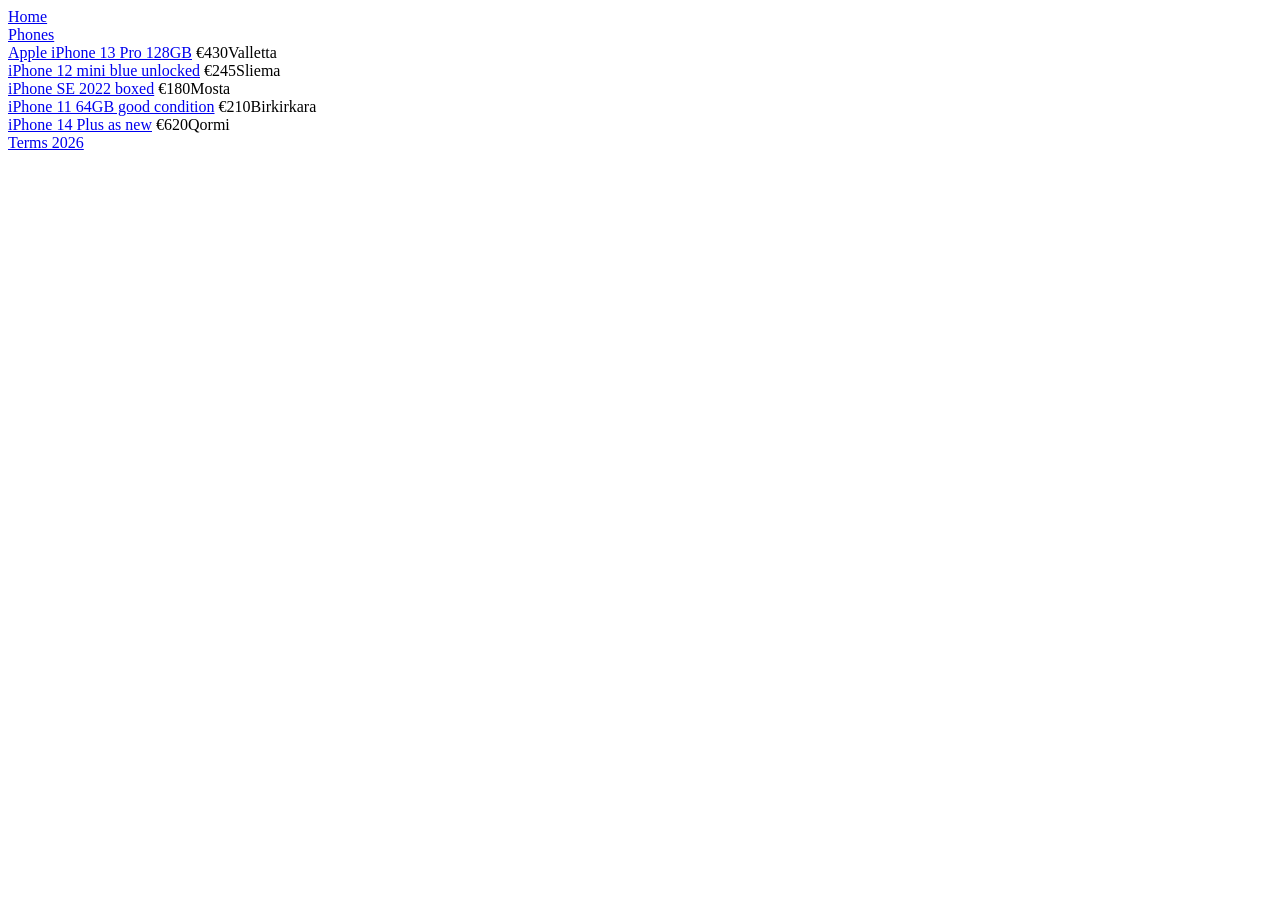
<file: backend/tests/fixtures/redesigned_site.html>
<!doctype html><html><body>
<header class="site-header"><a href="/">Home</a></header>
<nav class="breadcrumbs"><a href="/c/1">Phones</a></nav>
<main>
  <section class="results-grid">
    <article class="listing-card">
      <a href="/item/1">Apple iPhone 13 Pro 128GB</a>
      <span class="listing-card__price">€430</span><span>Valletta</span>
    </article>
    <article class="listing-card">
      <a href="/item/2">iPhone 12 mini blue unlocked</a>
      <span class="listing-card__price">€245</span><span>Sliema</span>
    </article>
    <article class="listing-card">
      <a href="/item/3">iPhone SE 2022 boxed</a>
      <span class="listing-card__price">€180</span><span>Mosta</span>
    </article>
    <article class="listing-card">
      <a href="/item/4">iPhone 11 64GB good condition</a>
      <span class="listing-card__price">€210</span><span>Birkirkara</span>
    </article>
    <article class="listing-card">
      <a href="/item/5">iPhone 14 Plus as new</a>
      <span class="listing-card__price">€620</span><span>Qormi</span>
    </article>
  </section>
</main>
<footer class="site-footer"><a href="/tos">Terms 2026</a></footer>
</body></html>
</file>
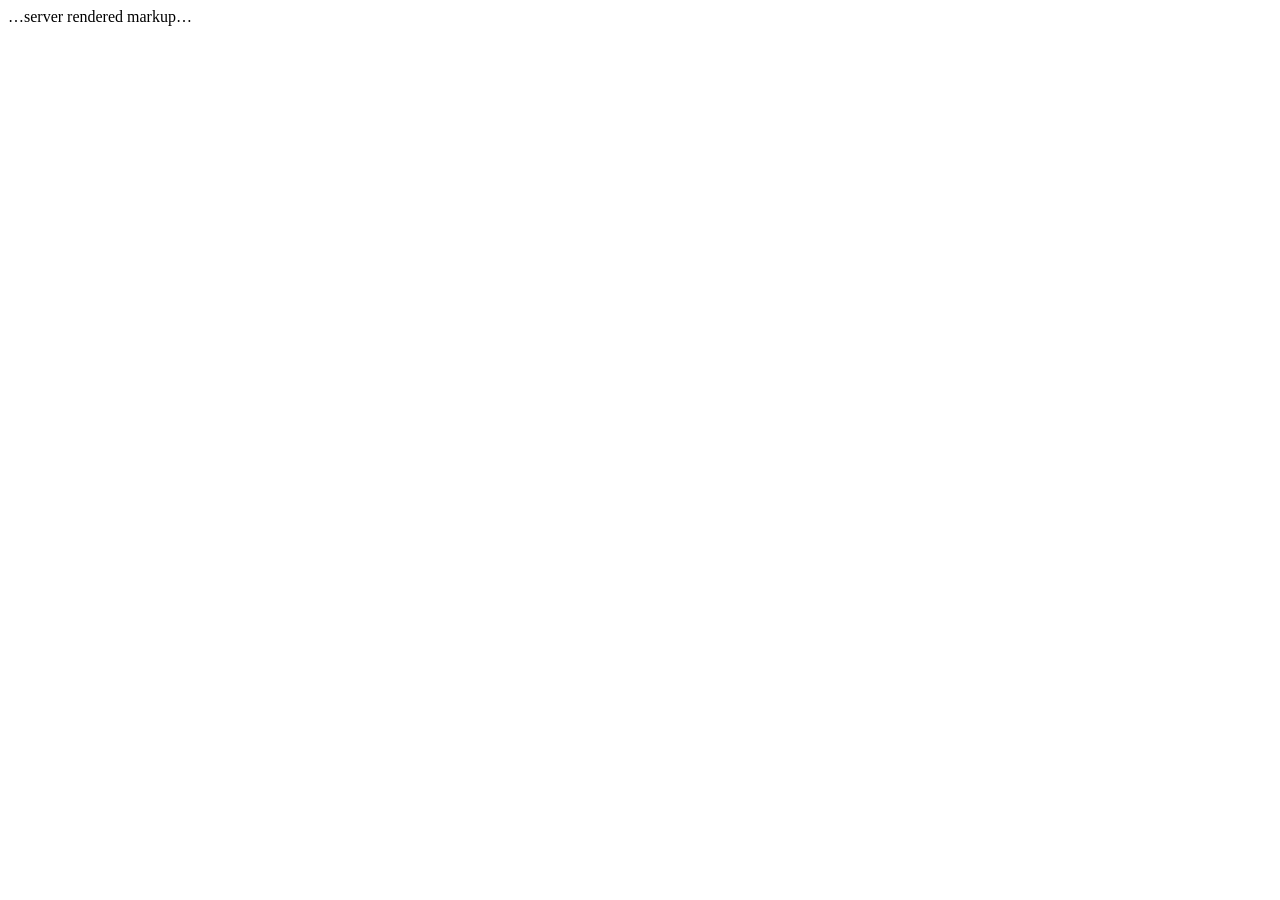
<file: backend/tests/fixtures/willhaben_next.html>
<!doctype html><html><head><title>willhaben</title></head><body>
<div id="__next">…server rendered markup…</div>
<script id="__NEXT_DATA__" type="application/json">
{"props":{"pageProps":{"searchResult":{"advertSummaryList":{"advertSummary":[
 {"id":"770011","description":"Nikon D750 Gehäuse",
  "contextLinkList":{"contextLink":[{"id":"iadShareLink","uri":"https://www.willhaben.at/iad/kaufen-und-verkaufen/d/nikon-d750-770011"}]},
  "attributes":{"attribute":[{"name":"PRICE","values":["690"]},{"name":"IMAGE/1","values":["https://cache.willhaben.at/a.jpg"]},
                              {"name":"LOCATION","values":["Wien, 1070"]},{"name":"POSTCODE","values":["1070"]}]}},
 {"id":"770012","description":"Nikon D750 mit Zubehör",
  "contextLinkList":{"contextLink":[{"id":"iadShareLink","uri":"https://www.willhaben.at/iad/kaufen-und-verkaufen/d/nikon-d750-770012"}]},
  "attributes":{"attribute":[{"name":"PRICE","values":["1.150"]},{"name":"LOCATION","values":["Graz"]}]}}
]}}}},"page":"/iad/kaufen-und-verkaufen/marktplatz"}
</script></body></html>
</file>
<file: site/styles.css>
:root {
  --bg: #f6f6f4;
  --surface: #ffffff;
  --surface-2: #f0efec;
  --border: #dedcd6;
  --text: #1c1b19;
  --muted: #6b6862;
  --accent: #b5502a;
  --accent-soft: #f6e7e0;
  --good: #2e7d54;
  --warn: #a8760d;
  --bad: #a83232;
  --radius: 10px;
  --shadow: 0 1px 2px rgba(0,0,0,.05), 0 6px 20px rgba(0,0,0,.05);
}
/* Three theme states, not two. A host may stamp data-theme="dark"/"light" on
   the root for an explicit choice, or stamp nothing at all and leave the OS
   preference to decide. Tokens are redefined for both dark paths so an explicit
   choice wins over the OS in either direction; components only ever read tokens. */
@media (prefers-color-scheme: dark) {
  :root:not([data-theme="light"]) {
  --bg: #16151a;
  --surface: #1e1d23;
  --surface-2: #26252c;
  --border: #35333d;
  --text: #ece9e4;
  --muted: #9c978f;
  --accent: #e0805a;
  --accent-soft: #3a2a24;
  --good: #6cc79a;
  --warn: #d7ab55;
  --bad: #e08585;
  --shadow: 0 1px 2px rgba(0,0,0,.3), 0 6px 20px rgba(0,0,0,.35);
  }
}

:root[data-theme="dark"] {
  --bg: #16151a;
  --surface: #1e1d23;
  --surface-2: #26252c;
  --border: #35333d;
  --text: #ece9e4;
  --muted: #9c978f;
  --accent: #e0805a;
  --accent-soft: #3a2a24;
  --good: #6cc79a;
  --warn: #d7ab55;
  --bad: #e08585;
  --shadow: 0 1px 2px rgba(0,0,0,.3), 0 6px 20px rgba(0,0,0,.35);
}

* { box-sizing: border-box; }
body {
  margin: 0;
  background: var(--bg);
  color: var(--text);
  font: 15px/1.55 ui-sans-serif, -apple-system, "Segoe UI", Roboto, Helvetica, Arial, sans-serif;
}
h1, h2, h3 { margin: 0; font-weight: 600; letter-spacing: -0.01em; }
a { color: inherit; }
code { background: var(--surface-2); padding: .1em .35em; border-radius: 4px; font-size: .9em; }

.topbar {
  display: flex; justify-content: space-between; align-items: flex-start; gap: 1rem;
  padding: 1.1rem clamp(1rem, 4vw, 2.5rem) .9rem;
  border-bottom: 1px solid var(--border); background: var(--surface);
}
.brand { display: flex; gap: .8rem; align-items: center; }
.logo { font-size: 1.9rem; }
.topbar h1 { font-size: 1.15rem; }
.tagline { margin: .15rem 0 0; color: var(--muted); font-size: .87rem; }
.health { font-size: .8rem; color: var(--muted); text-align: right; white-space: nowrap; }
.health .pill { display: inline-block; margin-left: .4rem; }

.tabs {
  display: flex; gap: .25rem; padding: 0 clamp(1rem, 4vw, 2.5rem);
  background: var(--surface); border-bottom: 1px solid var(--border);
  overflow-x: auto;
}
.tab {
  background: none; border: 0; border-bottom: 2px solid transparent;
  padding: .6rem .85rem; color: var(--muted); font: inherit; font-size: .9rem;
  cursor: pointer; white-space: nowrap;
}
.tab:hover { color: var(--text); }
.tab.active { color: var(--text); border-bottom-color: var(--accent); font-weight: 600; }

.panel { display: none; padding: 1.25rem clamp(1rem, 4vw, 2.5rem) 4rem; }
.panel.active { display: block; }
.lede { color: var(--muted); max-width: 68ch; margin: 0 0 1.1rem; }

.searchbar { display: flex; gap: .5rem; margin-bottom: .8rem; }
.searchbar input {
  flex: 1; padding: .75rem .9rem; font-size: 1rem; color: var(--text);
  background: var(--surface); border: 1px solid var(--border); border-radius: var(--radius);
}
.searchbar input:focus, select:focus, .controls input:focus { outline: 2px solid var(--accent); outline-offset: 1px; }
button {
  font: inherit; cursor: pointer; border-radius: var(--radius);
  border: 1px solid var(--accent); background: var(--accent); color: #fff; padding: .75rem 1.15rem; font-weight: 600;
}
button:disabled { opacity: .55; cursor: progress; }
button.ghost { background: var(--surface); color: var(--text); border-color: var(--border); padding: .4rem .7rem; font-weight: 500; }

.controls { display: flex; flex-wrap: wrap; gap: .5rem .9rem; align-items: center; font-size: .85rem; color: var(--muted); margin-bottom: .8rem; }
.controls label { display: flex; align-items: center; gap: .35rem; }
.controls input, .controls select, .shipbar input, .shipbar select {
  padding: .35rem .5rem; font: inherit; font-size: .85rem; color: var(--text);
  background: var(--surface); border: 1px solid var(--border); border-radius: 7px;
}
.controls input[type=number] { width: 5.5rem; }
.controls .check { gap: .3rem; }

.country-picker {
  display: grid; grid-template-columns: repeat(auto-fill, minmax(160px, 1fr)); gap: .3rem .8rem;
  background: var(--surface); border: 1px solid var(--border); border-radius: var(--radius);
  padding: .8rem 1rem; margin-bottom: .9rem; font-size: .85rem;
}
.country-picker label { display: flex; gap: .4rem; align-items: center; }
.hidden { display: none !important; }

.layout { display: grid; grid-template-columns: 220px 1fr; gap: 1.4rem; align-items: start; }
@media (max-width: 800px) { .layout { grid-template-columns: 1fr; } }

.facets { position: sticky; top: .5rem; font-size: .85rem; }
.facets h3 { font-size: .72rem; text-transform: uppercase; letter-spacing: .07em; color: var(--muted); margin: 1rem 0 .4rem; }
.facets h3:first-child { margin-top: 0; }
.facet {
  display: flex; justify-content: space-between; gap: .5rem; width: 100%;
  background: none; border: 0; border-radius: 6px; color: var(--text);
  padding: .25rem .4rem; text-align: left; font: inherit; font-size: .85rem; font-weight: 400; cursor: pointer;
}
.facet:hover { background: var(--surface-2); }
.facet.on { background: var(--accent-soft); color: var(--accent); font-weight: 600; }
.facet .n { color: var(--muted); font-variant-numeric: tabular-nums; }
.facet.on .n { color: inherit; }

.stats { color: var(--muted); font-size: .85rem; margin-bottom: .8rem; min-height: 1.4rem; }
.results { display: grid; grid-template-columns: repeat(auto-fill, minmax(230px, 1fr)); gap: .9rem; }

.card {
  background: var(--surface); border: 1px solid var(--border); border-radius: var(--radius);
  overflow: hidden; display: flex; flex-direction: column; box-shadow: var(--shadow);
}
.card .thumb {
  aspect-ratio: 4 / 3; background: var(--surface-2) center/cover no-repeat;
  display: grid; place-items: center; color: var(--muted); font-size: 1.6rem;
}
.card .body { padding: .6rem .7rem .7rem; display: flex; flex-direction: column; gap: .35rem; flex: 1; }
.card .title {
  font-size: .88rem; font-weight: 600; line-height: 1.3; text-decoration: none;
  display: -webkit-box; -webkit-line-clamp: 2; -webkit-box-orient: vertical; overflow: hidden;
}
.card .title:hover { color: var(--accent); }
.card .prices { display: flex; align-items: baseline; gap: .45rem; flex-wrap: wrap; }
.card .price { font-size: 1.05rem; font-weight: 700; font-variant-numeric: tabular-nums; }
.card .landed { font-size: .78rem; color: var(--muted); }
.card .meta { display: flex; gap: .3rem; flex-wrap: wrap; margin-top: auto; padding-top: .3rem; }

.badge {
  font-size: .68rem; padding: .12rem .4rem; border-radius: 999px;
  background: var(--surface-2); color: var(--muted); border: 1px solid var(--border); white-space: nowrap;
}
.badge.country { background: var(--accent-soft); color: var(--accent); border-color: transparent; font-weight: 700; }
.badge.ship { cursor: pointer; }
.badge.ship:hover { border-color: var(--accent); color: var(--accent); }
.badge.ok { color: var(--good); }
.badge.warn { color: var(--warn); }
.badge.bad { color: var(--bad); }

.market-status { margin-top: 1.6rem; font-size: .82rem; }
.market-status h3 { font-size: .72rem; text-transform: uppercase; letter-spacing: .07em; color: var(--muted); margin-bottom: .5rem; }
.status-row {
  display: flex; gap: .6rem; align-items: baseline; padding: .28rem .4rem;
  border-bottom: 1px solid var(--border);
}
.status-row .name { min-width: 190px; font-weight: 500; }
.status-row .msg { color: var(--muted); flex: 1; }

.country-block { margin-bottom: 1.5rem; }
.country-block h2 { font-size: .95rem; display: flex; gap: .5rem; align-items: baseline; }
.country-block h2 .zone { font-size: .7rem; color: var(--muted); font-weight: 400; }
.market-card {
  background: var(--surface); border: 1px solid var(--border); border-radius: var(--radius);
  padding: .7rem .85rem; margin-top: .5rem;
}
.market-card .head { display: flex; gap: .5rem; align-items: baseline; flex-wrap: wrap; }
.market-card .why { color: var(--muted); font-size: .84rem; margin: .3rem 0 0; max-width: 78ch; }
.market-card .ship-note { font-size: .8rem; margin: .35rem 0 0; color: var(--muted); }
.market-card .ship-note b { color: var(--text); font-weight: 600; }

.notice {
  background: var(--surface); border: 1px solid var(--border); border-left: 3px solid var(--accent);
  border-radius: var(--radius); padding: .9rem 1.1rem; margin-bottom: 1.2rem; max-width: 82ch;
}
.notice p { margin: .4rem 0 0; color: var(--muted); font-size: .88rem; }

.account-row {
  display: grid; grid-template-columns: 1fr auto; gap: .6rem; align-items: start;
  background: var(--surface); border: 1px solid var(--border); border-radius: var(--radius);
  padding: .7rem .85rem; margin-bottom: .5rem;
}
.account-row .sub { color: var(--muted); font-size: .82rem; margin-top: .2rem; }
.account-row .actions { display: flex; gap: .4rem; align-items: center; }
.account-row input { padding: .35rem .5rem; font: inherit; font-size: .82rem; width: 15rem; background: var(--surface-2); color: var(--text); border: 1px solid var(--border); border-radius: 7px; }

.shipbar { display: flex; flex-wrap: wrap; gap: .6rem; align-items: end; margin-bottom: 1.2rem; }
.shipbar label { display: flex; flex-direction: column; gap: .25rem; font-size: .8rem; color: var(--muted); }

.route {
  background: var(--surface); border: 1px solid var(--border); border-radius: var(--radius);
  padding: .8rem 1rem; margin-bottom: .6rem;
}
.route.top { border-color: var(--accent); }
.route .head { display: flex; gap: .6rem; align-items: baseline; flex-wrap: wrap; }
.route .cost { font-size: 1.1rem; font-weight: 700; font-variant-numeric: tabular-nums; }
.route .name { font-weight: 600; }
.route p { margin: .4rem 0 0; color: var(--muted); font-size: .87rem; max-width: 80ch; }
.route ul { margin: .45rem 0 0; padding-left: 1.1rem; font-size: .85rem; color: var(--muted); }
.route ul.caveats li { color: var(--warn); }
.route .providers { margin-top: .5rem; display: flex; gap: .4rem; flex-wrap: wrap; }
.route .providers a { font-size: .76rem; text-decoration: none; }

.drawer-backdrop { position: fixed; inset: 0; background: rgba(0,0,0,.35); z-index: 20; }
.drawer {
  position: fixed; top: 0; right: 0; bottom: 0; width: min(520px, 94vw); z-index: 21;
  background: var(--bg); border-left: 1px solid var(--border);
  overflow-y: auto; padding: 1.3rem 1.4rem 3rem; box-shadow: -8px 0 30px rgba(0,0,0,.15);
}
.drawer-close {
  position: absolute; top: .6rem; right: .8rem; background: none; border: 0;
  color: var(--muted); font-size: 1.6rem; line-height: 1; padding: .1rem .4rem;
}
.drawer h2 { font-size: 1rem; padding-right: 2rem; }
.drawer .sub { color: var(--muted); font-size: .85rem; margin: .3rem 0 1rem; }

.empty { color: var(--muted); padding: 2rem 0; text-align: center; }
.spinner { display: inline-block; width: .8rem; height: .8rem; border: 2px solid var(--border); border-top-color: var(--accent); border-radius: 50%; animation: spin .7s linear infinite; vertical-align: -1px; }
@keyframes spin { to { transform: rotate(360deg); } }

/* ── static-site additions ─────────────────────────────────────────────── */
.hint { color: var(--muted); font-size: .82rem; }
.notice.compact { padding: .7rem .9rem; margin: .2rem 0 1.1rem; font-size: .9rem; }
.notice.compact p { font-size: .84rem; }
.notice a { color: var(--accent); }

.launch-country { margin-bottom: 1.1rem; }
.launch-country h2 {
  font-size: .78rem; text-transform: uppercase; letter-spacing: .07em;
  color: var(--muted); margin-bottom: .45rem;
  display: flex; align-items: baseline; gap: .5rem; flex-wrap: wrap;
}
.launch-grid { display: grid; grid-template-columns: repeat(auto-fill, minmax(280px, 1fr)); gap: .5rem; }
.launch-card {
  display: block; text-decoration: none; background: var(--surface);
  border: 1px solid var(--border); border-radius: var(--radius);
  padding: .6rem .75rem; transition: border-color .12s, transform .12s;
}
.launch-card:hover { border-color: var(--accent); transform: translateY(-1px); }
.launch-card .row { display: flex; gap: .45rem; align-items: baseline; flex-wrap: wrap; }
.launch-card .site { font-weight: 600; font-size: .92rem; }
.launch-card .go { margin-left: auto; color: var(--accent); font-size: .8rem; font-weight: 600; }
.launch-card .sub-row {
  display: flex; gap: .4rem; align-items: baseline; justify-content: space-between;
  color: var(--muted); font-size: .78rem; margin-top: .15rem;
}
.launch-card .why {
  color: var(--muted); font-size: .8rem; margin: .3rem 0 0; line-height: 1.4;
  display: -webkit-box; -webkit-line-clamp: 2; -webkit-box-orient: vertical; overflow: hidden;
}
.rank1 { border-left: 3px solid var(--accent); }

#market-filter {
  width: min(420px, 100%); padding: .5rem .7rem; font: inherit; font-size: .9rem;
  color: var(--text); background: var(--surface);
  border: 1px solid var(--border); border-radius: var(--radius);
}

.foot {
  display: flex; justify-content: space-between; gap: 1rem; flex-wrap: wrap;
  padding: 1rem clamp(1rem, 4vw, 2.5rem); border-top: 1px solid var(--border);
  color: var(--muted); font-size: .8rem; background: var(--surface);
}
.foot a { color: var(--muted); }
</file>
